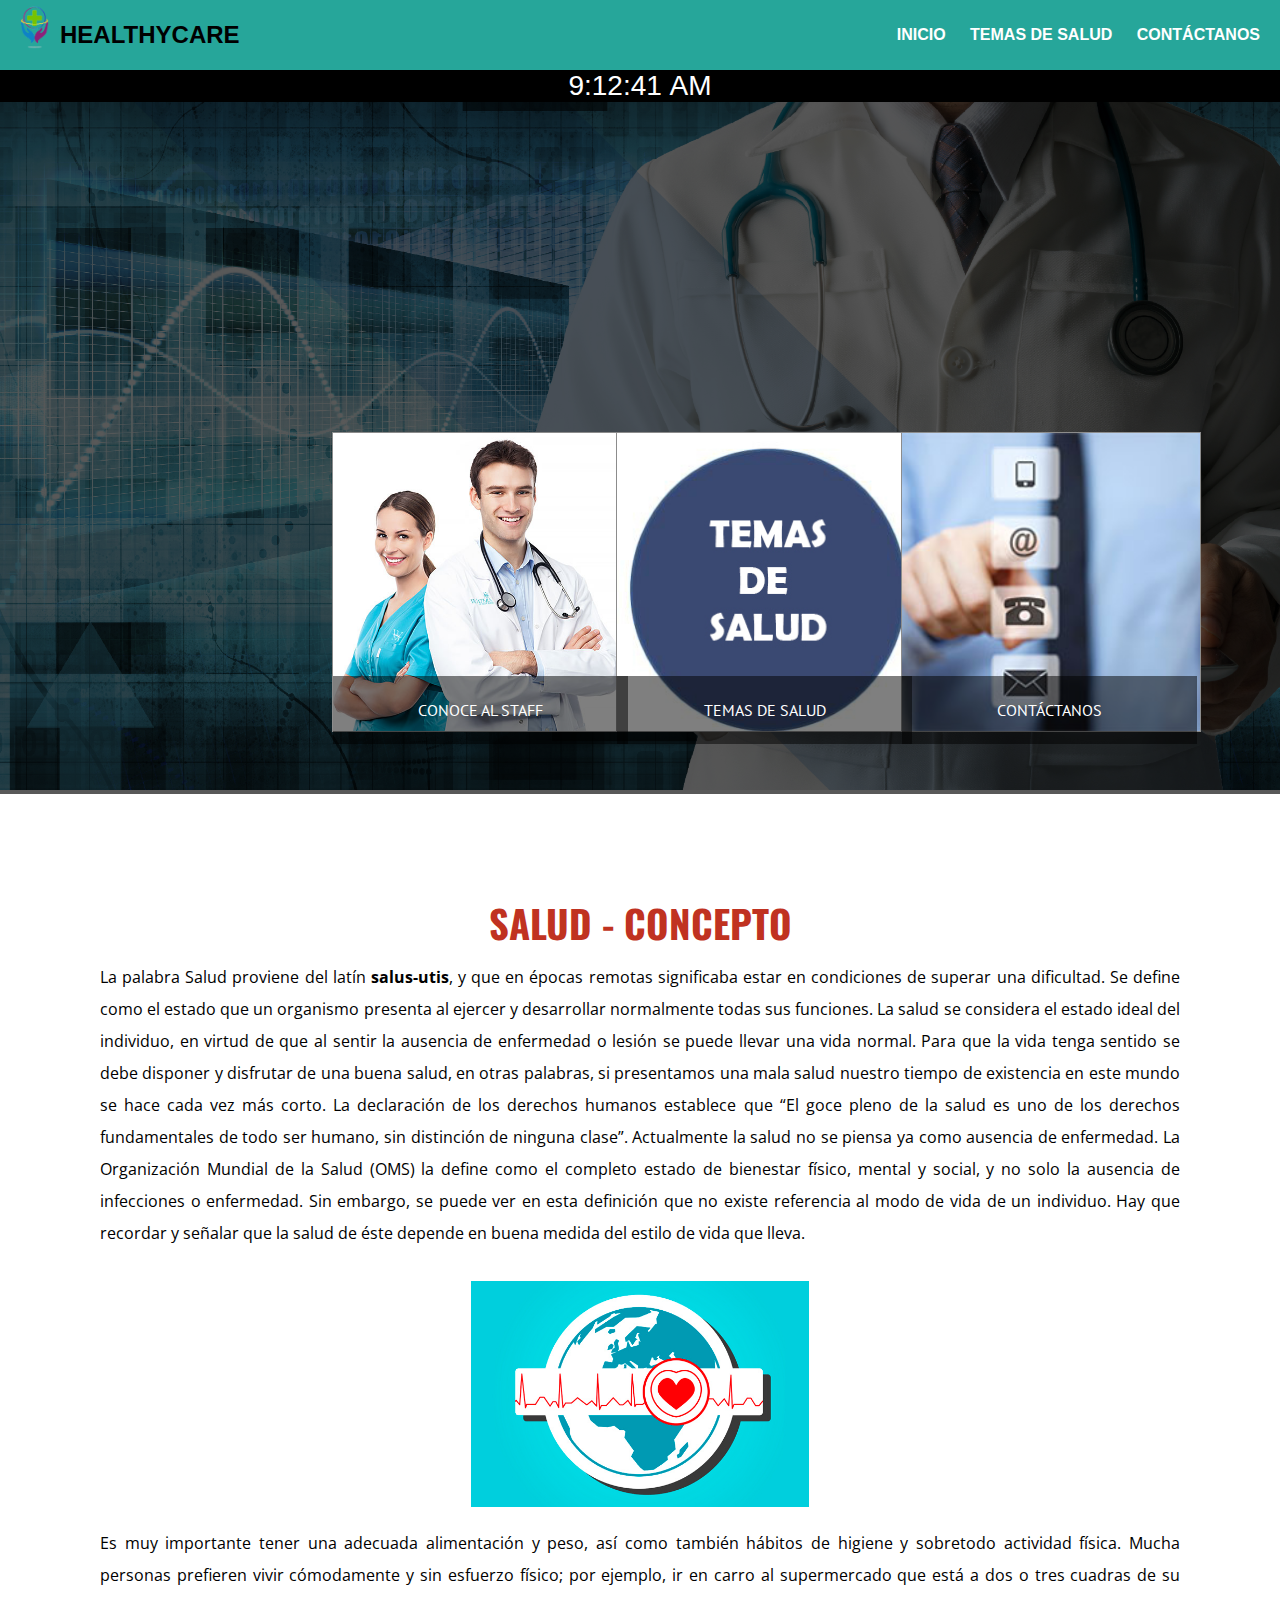
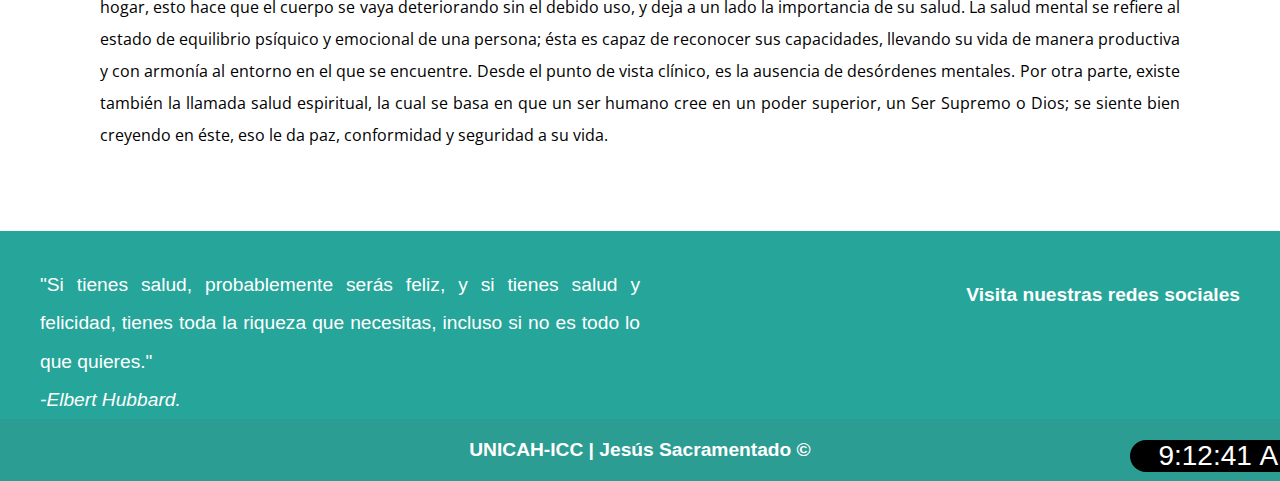
<file: index.html>
<!DOCTYPE html>
<html lang="es">
<head>
    <meta charset="UTF-8">
    <meta name="viewport" content="width=device-width, initial-scale=1.0">
    <meta http-equiv="X-UA-Compatible" content="ie=edge">
    <title>HEALTHYCARE</title>
    
    <script src="js/reloj.js"></script>
    <!-- Hojas de estilo personalizadas -->
    <link rel="stylesheet" href="https://necolas.github.io/normalize.css/8.0.1/normalize.css">
    <link rel="stylesheet" href="css/estilo.css">
    <link rel="stylesheet" href="https://use.fontawesome.com/releases/v5.7.2/css/all.css" integrity="sha384-fnmOCqbTlWIlj8LyTjo7mOUStjsKC4pOpQbqyi7RrhN7udi9RwhKkMHpvLbHG9Sr" crossorigin="anonymous">
    <link href="https://fonts.googleapis.com/css?family=Open+Sans|Oswald|PT+Sans" rel="stylesheet">

</head>
<body onload="Reloj()">
    <header class="header-sitio">
        <img class="logo" src="img/logo.png" alt="logo">
        <h2 class="logo">HealthyCare</h2>
        <input type="checkbox" id="chk">
        <label for="chk" class="show-menu-btn">
            <i class="fas fa-bars"></i>
        </label>

        <ul class="menu">
            <a href="index.html">Inicio</a>
            <a href="page-one.html">Temas de Salud</a>
            <a href="contactanos.html">Contáctanos</a>
            <label for="chk" class="hide-menu-btn">
                <i class="fas fa-times"></i>
            </label>
        </ul>
    </header>
     <!-- Slider -->
    <div id="estilo-inicio">
    </div>
    <div class="slideshow-container">
        <div class="mySlides fade">
          <img src="img/01.jpg" alt="01">
        </div>
      
        <div class="mySlides fade">
          <img src="img/02.jpg" alt="02">
        </div>
      
        <div class="mySlides fade">
          <img src="img/03.jpg" alt="03">
        </div>

        <div class="mySlides fade">
          <img src="img/04.jpg" alt="04">
        </div>
    </div>

    <script src="js/slider.js"></script>

    <section class="contenido-web">
        <div class="contenedor-web">
            <ul class="lista-web clearfix">
                <li>
                    <div class="cuadros">
                        <a href="404.html">
                            <div id="cuadro-uno" class="tabla-web">
                            <p>Conoce al staff</p>
                            </div>
                        </a>
                    </div>
                </li>
                <li>
                        <div class="cuadros">
                    <a href="page-one.html">
                        <div id="cuadro-dos" class="tabla-web">
                            <p>Temas de Salud</p>
                        </div>
                    </a>
                </div>
                </li>
                <li>
                        <div class="cuadros">
                    <a href="contactanos.html">
                        <div id="cuadro-tres" class="tabla-web">
                            <p>Contáctanos</p>    
                        </div>
                    </a>
                </div>
                </li>
            </ul>
        </div>
    </section>
    <div class="contenido-sitio clearfix">
        <h3>Salud - Concepto</h3>
        <p>
            La palabra Salud proviene del latín <b>salus-utis</b>, y que en épocas remotas significaba estar en condiciones de superar una dificultad. Se define como el estado que un organismo presenta al ejercer y desarrollar normalmente todas sus funciones.
            La salud se considera el estado ideal del individuo, en virtud de que al sentir la ausencia de enfermedad o lesión se puede llevar una vida normal. Para que la vida tenga sentido se debe disponer y disfrutar de una buena salud, en otras palabras, si presentamos una mala salud nuestro tiempo de existencia en este mundo se hace cada vez más corto.
            La declaración de los derechos humanos establece que “El goce pleno de la salud es uno de los derechos fundamentales de todo ser humano, sin distinción de ninguna clase”.
            Actualmente la salud no se piensa ya como ausencia de enfermedad. La Organización Mundial de la Salud (OMS) la define como el completo estado de bienestar físico, mental y social, y no solo la ausencia de infecciones o enfermedad. Sin embargo, se puede ver en esta definición que no existe referencia al modo de vida de un individuo. Hay que recordar y señalar que la salud de éste depende en buena medida del estilo de vida que lleva.
        </p>
        <div class="img-contenido">
            <img class="img-content" src="img/salud-1.jpg" alt="salud-1">
        </div>
        <p>
            Es muy importante tener una adecuada alimentación y peso, así como también hábitos de higiene y sobretodo actividad física. Mucha personas prefieren vivir cómodamente y sin esfuerzo físico; por ejemplo, ir en carro al supermercado que está a dos o tres cuadras de su hogar, esto hace que el cuerpo se vaya deteriorando sin el debido uso, y deja a un lado la importancia de su salud.

            La salud mental se refiere al estado de equilibrio psíquico y emocional de una persona; ésta es capaz de reconocer sus capacidades, llevando su vida de manera productiva y con armonía al entorno en el que se encuentre. Desde el punto de vista clínico, es la ausencia de desórdenes mentales.

            Por otra parte, existe también la llamada salud espiritual, la cual se basa en que un ser humano cree en un poder superior, un Ser Supremo o Dios; se siente bien creyendo en éste, eso le da paz, conformidad y seguridad a su vida.
        </p>
    </div>
    <footer class="footer-sitio">
        <div class="contenedor clearfix">
            <section class="nosotros">
                <blockquote>
                    <p>"Si tienes salud, probablemente serás feliz, y si tienes salud y felicidad, tienes toda la riqueza que necesitas, incluso si no es todo lo que quieres."</p>
                </blockquote>
                <p><em>-Elbert Hubbard.</em></p>
            </section>
            <br>
            <section class="social">
                <h3>Visita nuestras redes sociales</h3>
                <nav>
                    <a href="https://www.instagram.com" target="_blank"><i class="fab fa-instagram"></i></a>
                    <a href="https://www.twitter.com" target="_blank"><i class="fab fa-twitter"></i></a>
                    <a href="https://www.facebook.com" target="_blank"><i class="fab fa-facebook-square"></i></a>
                    <a href="https://www.youtube.com" target="_blank"><i class="fab fa-youtube"></i></a>
                </nav>
            </section>
        </div>
        <h3 class="copyright"><a href="http://www.unicah.edu">UNICAH-ICC | Jesús Sacramentado &copy;</a></h3>
        <div id="estilo-footer">
        </div>
    </footer>
</body>
</html>
</file>
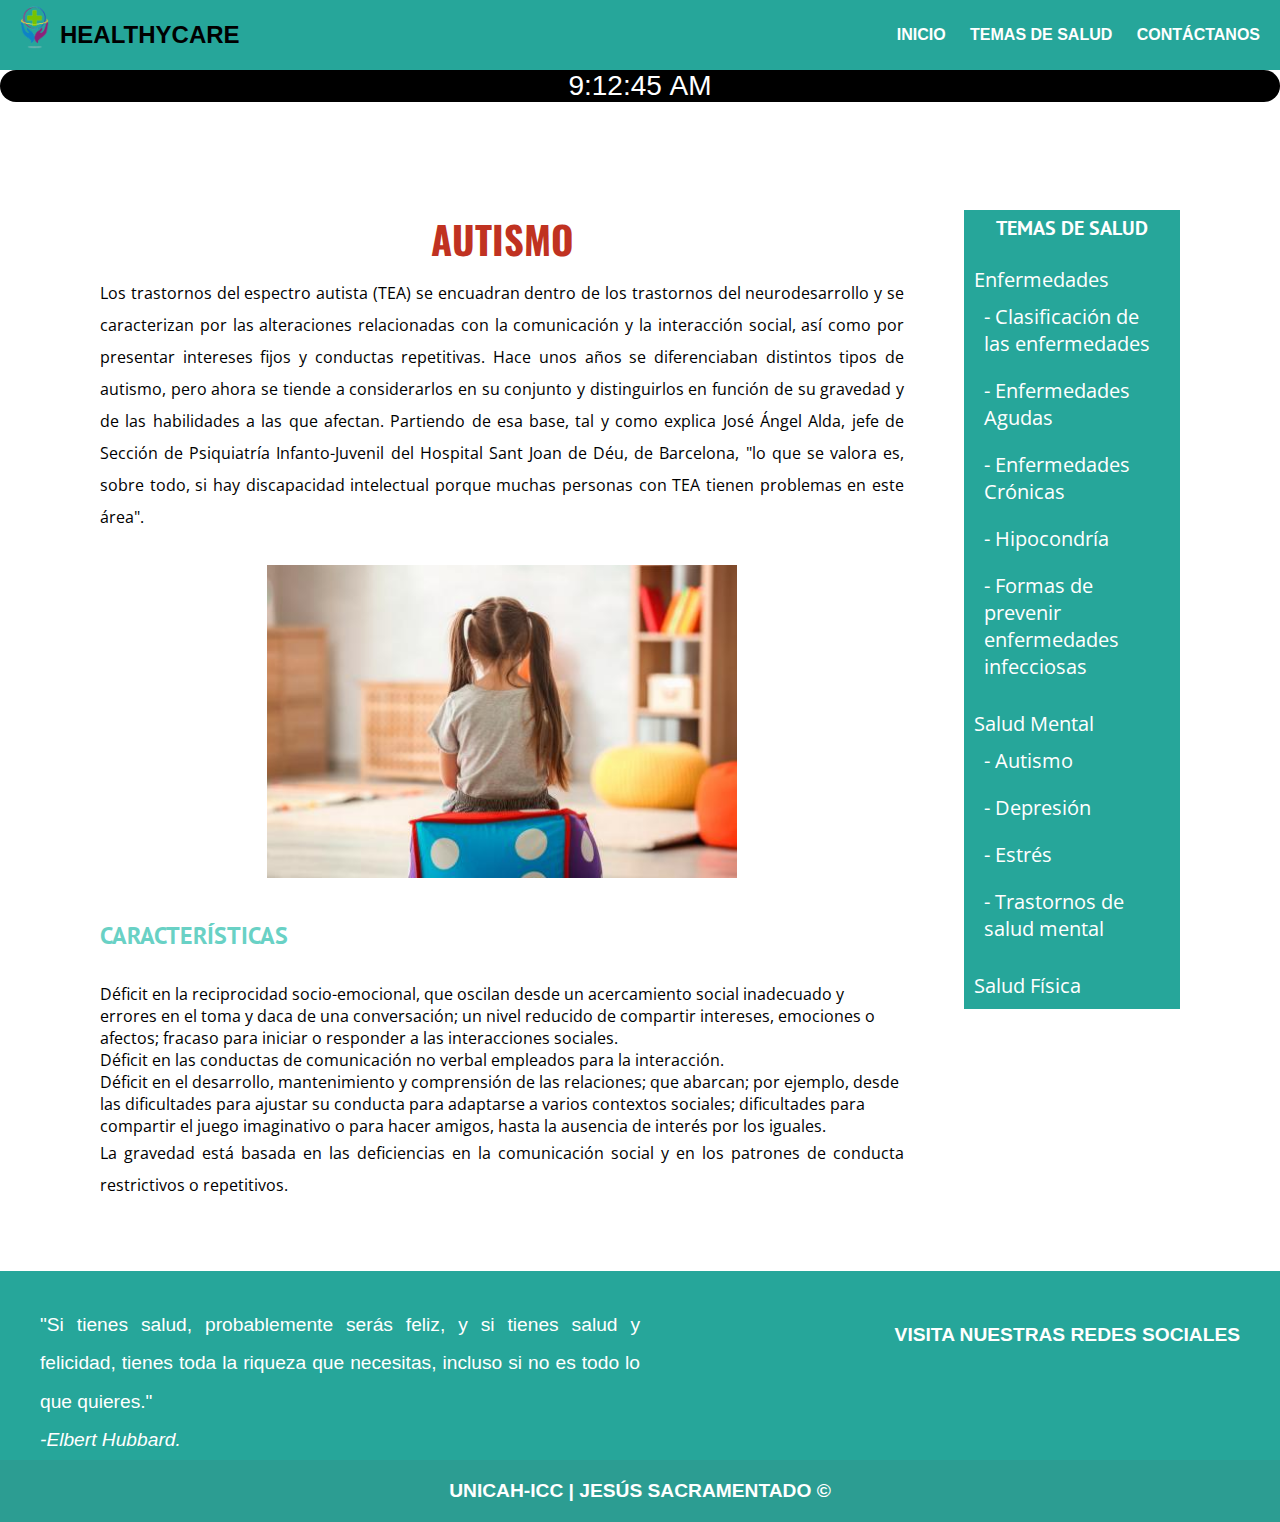
<file: autismo.html>
<!DOCTYPE html>
<html lang="es">
<head>
    <meta charset="UTF-8">
    <meta name="viewport" content="width=device-width, initial-scale=1.0">
    <meta http-equiv="X-UA-Compatible" content="ie=edge">
    <title>HEALTHYCARE</title>
    <script src="js/reloj.js"></script>
    <!-- Hojas de estilo personalizadas -->
    <link rel="stylesheet" href="https://necolas.github.io/normalize.css/8.0.1/normalize.css">
    <link rel="stylesheet" href="css/estilo.css">
    <link rel="stylesheet" href="css/estilo-pages.css">
    <link rel="stylesheet" href="https://use.fontawesome.com/releases/v5.7.2/css/all.css" integrity="sha384-fnmOCqbTlWIlj8LyTjo7mOUStjsKC4pOpQbqyi7RrhN7udi9RwhKkMHpvLbHG9Sr" crossorigin="anonymous">
    <link href="https://fonts.googleapis.com/css?family=Open+Sans|Oswald|PT+Sans" rel="stylesheet">
</head>
<body onload="Reloj()">
    <!-- -------------- Header ----------------- -->
    <header class="header-sitio">
        <img class="logo" src="img/logo.png" alt="logo">
        <h2 class="logo">HealthyCare</h2>
        <input type="checkbox" id="chk">
        <label for="chk" class="show-menu-btn">
            <i class="fas fa-bars"></i>
        </label>

        <ul class="menu">
            <a href="index.html">Inicio</a>
            <a href="page-one.html">Temas de Salud</a>
            <a href="contactanos.html">Contáctanos</a>
            <label for="chk" class="hide-menu-btn">
                <i class="fas fa-times"></i>
            </label>
        </ul>
    </header>
    <div id="estilo-inicio">
    </div>

    <!-- -------------- Contenido ----------------- -->
    <div class="contenido-sitio">
        <!-- Sidebar -->
        <aside class="sidebar">
            <section class="otras-entradas">
                <h5 id="tittle-sidebar">Temas de Salud</h5>
                <ul>
                    <li>
                        <a href="#enfermedades1">Enfermedades</a>
                        <ul class="sub-enfermedades">
                            <li><a href="clasificacion.html">- Clasificación de las enfermedades</a></li>
                            <li><a href="enfermedadesA.html">- Enfermedades Agudas</a></li>
                            <li><a href="enfermedadesC.html">- Enfermedades Crónicas</a></li>
                            <li><a href="hipocondria.html">- Hipocondría</a></li>
                            <li><a href="prevencion.html">- Formas de prevenir enfermedades infecciosas</a></li>
                        </ul>
                    </li>
                    <li>
                        <a href="#saludmental1">Salud Mental</a>
                        <ul class="sub-saludmental">
                            <li><a href="autismo.html">- Autismo</a></li>
                            <li><a href="depresion.html">- Depresión</a></li>
                            <li><a href="404.html">- Estrés</a></li>
                            <li><a href="404.html">- Trastornos de salud mental</a></li>
                        </ul>
                    </li>
                    <li><a href="salud-fisica.html">Salud Física</a></li>
                </ul>
            </section>
        </aside>
        <div class="contenido-salud">
            <h3>Autismo</h3>
            <p>Los trastornos del espectro autista (TEA) se encuadran dentro de los trastornos del neurodesarrollo y se caracterizan por las alteraciones relacionadas con la comunicación y la interacción social, así como por presentar intereses fijos y conductas repetitivas.

            Hace unos años se diferenciaban distintos tipos de autismo, pero ahora se tiende a considerarlos en su conjunto y distinguirlos en función de su gravedad y de las habilidades a las que afectan. Partiendo de esa base, tal y como explica José Ángel Alda, jefe de Sección de Psiquiatría Infanto-Juvenil del Hospital Sant Joan de Déu, de Barcelona, "lo que se valora es, sobre todo, si hay discapacidad intelectual porque muchas personas con TEA tienen problemas en este área".</p>

            <div class="img-contenidoA">
                <img src="img/autismo.jpg" alt="autismo">
            </div>
            <br>
            <h4>Características</h4>
            <br>
            <ul>
                <li><i class="fas fa-check"></i> Déficit en la reciprocidad socio-emocional, que oscilan desde un acercamiento social inadecuado y errores en el toma y daca de una conversación; un nivel reducido de compartir intereses, emociones o afectos; fracaso para iniciar o responder a las interacciones sociales.</li>
                <li><i class="fas fa-check"></i> Déficit en las conductas de comunicación no verbal empleados para la interacción.</li>
                <li><i class="fas fa-check"></i> Déficit en el desarrollo, mantenimiento y comprensión de las relaciones; que abarcan; por ejemplo, desde las dificultades para ajustar su conducta para adaptarse a varios contextos sociales; dificultades para compartir el juego imaginativo o para hacer amigos, hasta la ausencia de interés por los iguales.</li>
            </ul>
            <p>La gravedad está basada en las deficiencias en la comunicación social y en los patrones de conducta restrictivos o repetitivos.</p>
        </div>
    </div>

    <!-- ---------------- Footer ------------------ -->
    <footer class="footer-sitio clearfix">
        <div class="contenedor clearfix">
            <section class="nosotros">
                <blockquote>
                    <p>"Si tienes salud, probablemente serás feliz, y si tienes salud y felicidad, tienes toda la riqueza que necesitas, incluso si no es todo lo que quieres."</p>
                </blockquote>
                <p><em>-Elbert Hubbard.</em></p>
            </section>
            <br>
            <section class="social">
                <h3>Visita nuestras redes sociales</h3>
                <nav>
                    <a href="https://www.instagram.com" target="_blank"><i class="fab fa-instagram"></i></a>
                    <a href="https://www.twitter.com" target="_blank"><i class="fab fa-twitter"></i></a>
                    <a href="https://www.facebook.com" target="_blank"><i class="fab fa-facebook-square"></i></a>
                    <a href="https://www.youtube.com" target="_blank"><i class="fab fa-youtube"></i></a>
                </nav>
            </section>
        </div>
        <h3 class="copyright"><a href="http://www.unicah.edu">UNICAH-ICC | Jesús Sacramentado &copy;</a></h3>
    </footer>
</body>
</html>
</file>
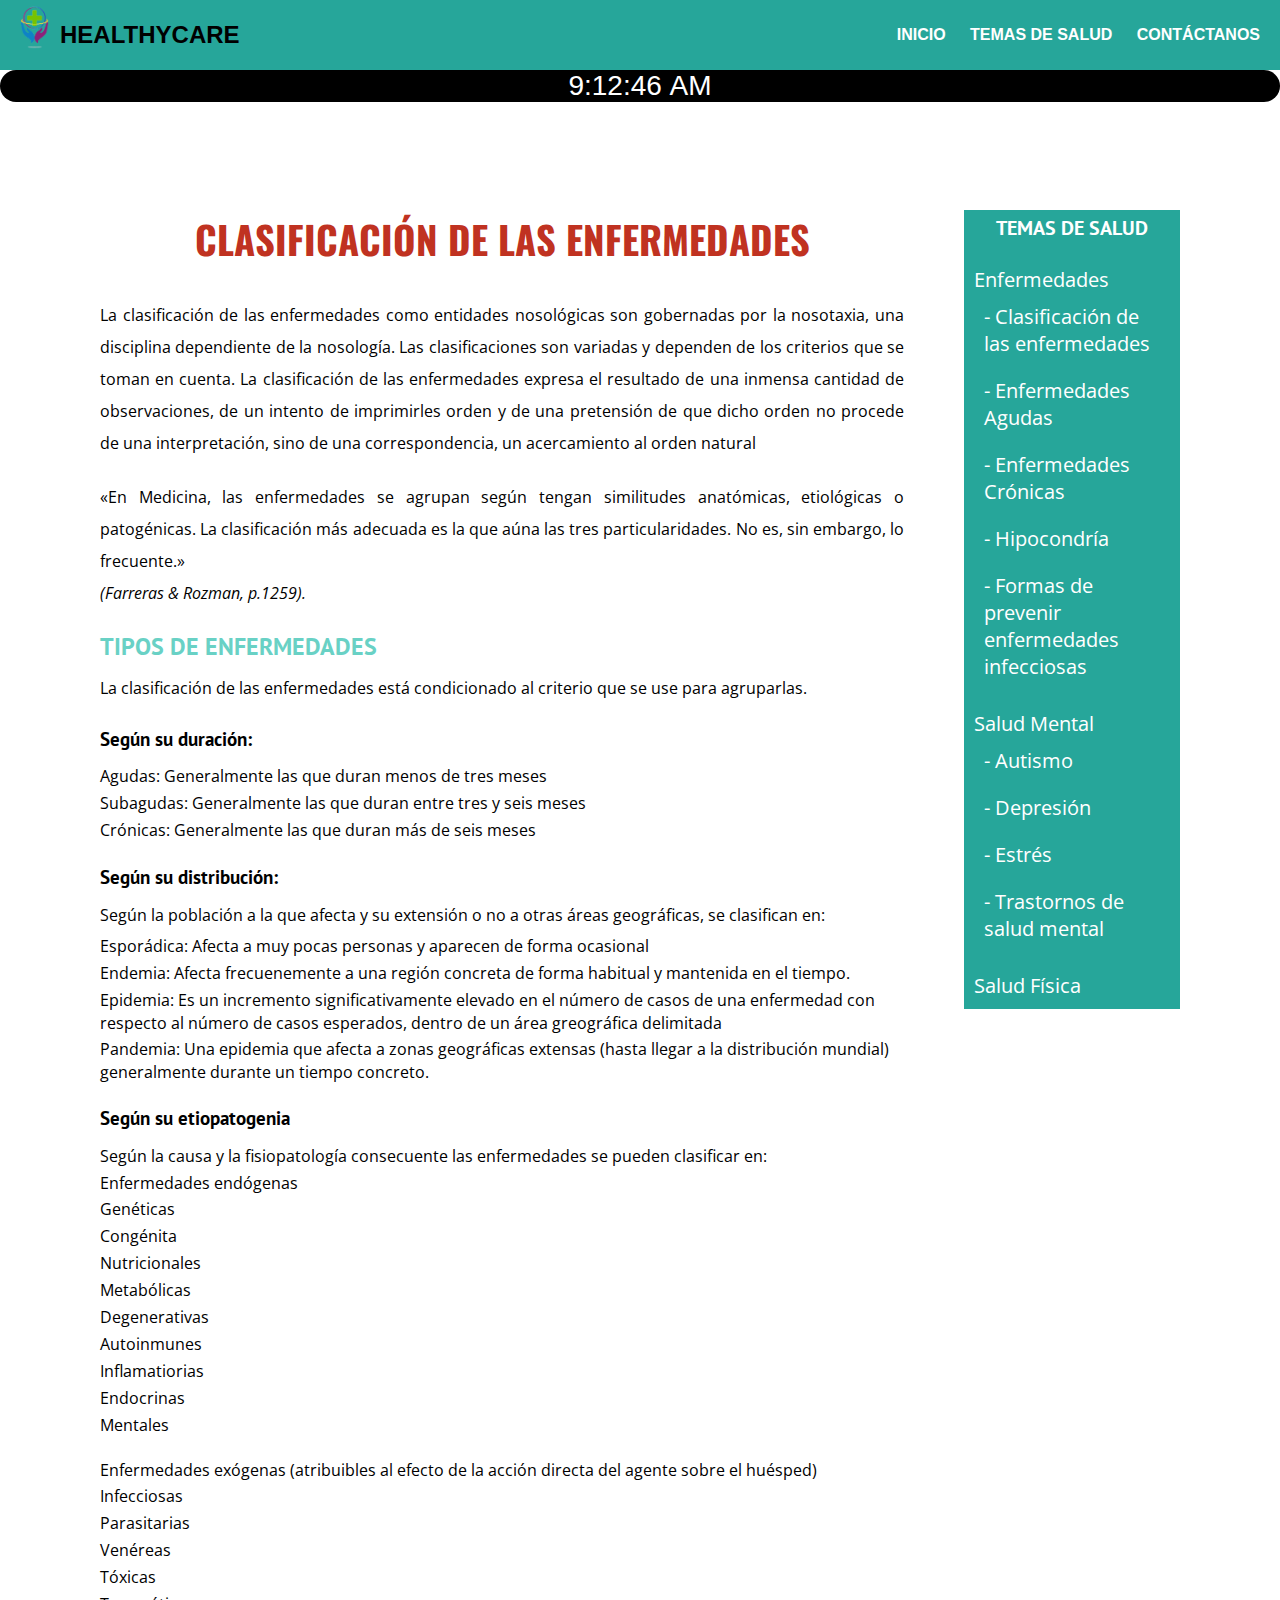
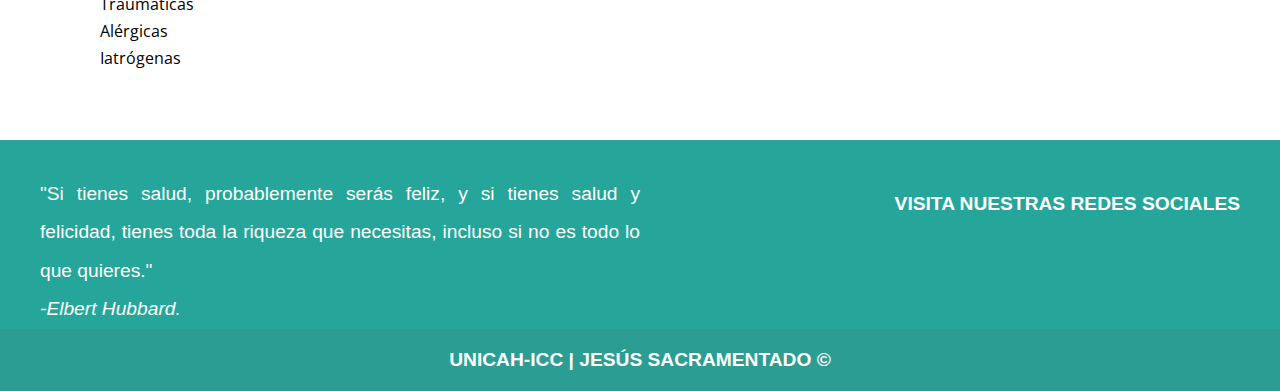
<file: clasificacion.html>
<!DOCTYPE html>
<html lang="es">
<head>
    <meta charset="UTF-8">
    <meta name="viewport" content="width=device-width, initial-scale=1.0">
    <meta http-equiv="X-UA-Compatible" content="ie=edge">
    <title>HEALTHYCARE</title>
    <script src="js/reloj.js"></script>
    <!-- Hojas de estilo personalizadas -->
    <link rel="stylesheet" href="https://necolas.github.io/normalize.css/8.0.1/normalize.css">
    <link rel="stylesheet" href="css/estilo.css">
    <link rel="stylesheet" href="css/estilo-pages.css">
    <link rel="stylesheet" href="https://use.fontawesome.com/releases/v5.7.2/css/all.css" integrity="sha384-fnmOCqbTlWIlj8LyTjo7mOUStjsKC4pOpQbqyi7RrhN7udi9RwhKkMHpvLbHG9Sr" crossorigin="anonymous">
    <link href="https://fonts.googleapis.com/css?family=Open+Sans|Oswald|PT+Sans" rel="stylesheet">
</head>
<body onload="Reloj()">
    <!-- -------------- Header ----------------- -->
    <header class="header-sitio">
        <img class="logo" src="img/logo.png" alt="logo">
        <h2 class="logo">HealthyCare</h2>
        <input type="checkbox" id="chk">
        <label for="chk" class="show-menu-btn">
            <i class="fas fa-bars"></i>
        </label>

        <ul class="menu">
            <a href="index.html">Inicio</a>
            <a href="page-one.html">Temas de Salud</a>
            <a href="contactanos.html">Contáctanos</a>
            <label for="chk" class="hide-menu-btn">
                <i class="fas fa-times"></i>
            </label>
        </ul>
    </header>
    <div id="estilo-inicio">
    </div>

    <!-- -------------- Contenido ----------------- -->
    <div class="contenido-sitio">
        <!-- Sidebar -->
        <aside class="sidebar">
                <section class="otras-entradas">
                    <h5 id="tittle-sidebar">Temas de Salud</h5>
                    <ul>
                        <li>
                            <a href="#enfermedades1">Enfermedades</a>
                            <ul class="sub-enfermedades">
                                <li><a href="clasificacion.html">- Clasificación de las enfermedades</a></li>
                                <li><a href="enfermedadesA.html">- Enfermedades Agudas</a></li>
                                <li><a href="enfermedadesC.html">- Enfermedades Crónicas</a></li>
                                <li><a href="hipocondria.html">- Hipocondría</a></li>
                                <li><a href="prevencion.html">- Formas de prevenir enfermedades infecciosas</a></li>
                            </ul>
                        </li>
                        <li>
                            <a href="#saludmental1">Salud Mental</a>
                            <ul class="sub-saludmental">
                                <li><a href="autismo.html">- Autismo</a></li>
                                <li><a href="depresion.html">- Depresión</a></li>
                                <li><a href="404.html">- Estrés</a></li>
                                <li><a href="404.html">- Trastornos de salud mental</a></li>
                            </ul>
                        </li>
                        <li><a href="salud-fisica.html">Salud Física</a></li>
                    </ul>
                </section>
            </aside>
        <div class="contenido-salud">
            <h3>Clasificación de las enfermedades</h3>
            <br>
            <p>La clasificación de las enfermedades como entidades nosológicas son gobernadas por la nosotaxia, una disciplina dependiente de la nosología. Las clasificaciones son variadas y dependen de los criterios que se toman en cuenta.
    
            La clasificación de las enfermedades expresa el resultado de una inmensa cantidad de observaciones, de un intento de imprimirles orden y de una pretensión de que dicho orden no procede de una interpretación, sino de una correspondencia, un acercamiento al orden natural</p>
            <br>
            <blockquote>
                <p>«En Medicina, las enfermedades se agrupan según tengan similitudes anatómicas, etiológicas o patogénicas. La clasificación más adecuada es la que aúna las tres particularidades. No es, sin embargo, lo frecuente.»</p>
            </blockquote>
            <p><em> (Farreras & Rozman, p.1259).</em></p>
            <br>
            <h4>Tipos de enfermedades</h4>
            <p>La clasificación de las enfermedades está condicionado al criterio que se use para agruparlas. </p>
            <br>
            <h5>Según su duración: </h5>
            <ul class="listas">
                <li><i class="fas fa-check"></i> Agudas: Generalmente las que duran menos de tres meses</li>
                <li><i class="fas fa-check"></i> Subagudas: Generalmente las que duran entre tres y seis meses</li>
                <li><i class="fas fa-check"></i> Crónicas: Generalmente las que duran más de seis meses</li>
            </ul>
            <br>
            <h5>Según su distribución: </h5>
            <p>Según la población a la que afecta y su extensión o no a otras áreas geográficas, se clasifican en: </p>
            <ul class="listas">
                <li><i class="fas fa-check"></i> Esporádica: Afecta a muy pocas personas y aparecen de forma ocasional</li>
                <li><i class="fas fa-check"></i> Endemia: Afecta frecuenemente a una región concreta de forma habitual y mantenida en el tiempo.</li>
                <li><i class="fas fa-check"></i> Epidemia: Es un incremento significativamente elevado en el número de casos de una enfermedad con respecto al número de casos esperados, dentro de un área greográfica delimitada</li>
                <li><i class="fas fa-check"></i> Pandemia: Una epidemia que afecta a zonas geográficas extensas (hasta llegar a la distribución mundial) generalmente durante un tiempo concreto.</li>
            </ul>
            <br>
            <h5>Según su etiopatogenia</h5>
            <p>Según la causa y la fisiopatología consecuente las enfermedades se pueden clasificar en: </p>
            <ul class="listas">
                    <li>Enfermedades endógenas</li>
                    <li><i class="fas fa-check"></i> Genéticas</li>
                    <li><i class="fas fa-check"></i> Congénita</li>
                    <li><i class="fas fa-check"></i> Nutricionales</li>
                    <li><i class="fas fa-check"></i> Metabólicas</li>
                    <li><i class="fas fa-check"></i> Degenerativas</li>
                    <li><i class="fas fa-check"></i> Autoinmunes</li>
                    <li><i class="fas fa-check"></i> Inflamatiorias</li>
                    <li><i class="fas fa-check"></i> Endocrinas</li>
                    <li><i class="fas fa-check"></i> Mentales</li>
            </ul>
            <br>
            <ul class="listas">
                <li>Enfermedades exógenas (atribuibles al efecto de la acción directa del agente sobre el huésped)</li>

                <li><i class="fas fa-check"></i> Infecciosas</li>
                <li><i class="fas fa-check"></i> Parasitarias</li>
                <li><i class="fas fa-check"></i> Venéreas</li>
                <li><i class="fas fa-check"></i> Tóxicas</li>
                <li><i class="fas fa-check"></i> Traumáticas</li>
                <li><i class="fas fa-check"></i> Alérgicas</li>
                <li><i class="fas fa-check"></i> Iatrógenas</li>
        </div>
    </div>

    <!-- ---------------- Footer ------------------ -->
    <footer class="footer-sitio clearfix">
        <div class="contenedor clearfix">
            <section class="nosotros">
                <blockquote>
                    <p>"Si tienes salud, probablemente serás feliz, y si tienes salud y felicidad, tienes toda la riqueza que necesitas, incluso si no es todo lo que quieres."</p>
                </blockquote>
                <p><em>-Elbert Hubbard.</em></p>
            </section>
            <br>
            <section class="social">
                <h3>Visita nuestras redes sociales</h3>
                <nav>
                    <a href="https://www.instagram.com" target="_blank"><i class="fab fa-instagram"></i></a>
                    <a href="https://www.twitter.com" target="_blank"><i class="fab fa-twitter"></i></a>
                    <a href="https://www.facebook.com" target="_blank"><i class="fab fa-facebook-square"></i></a>
                    <a href="https://www.youtube.com" target="_blank"><i class="fab fa-youtube"></i></a>
                </nav>
            </section>
        </div>
        <h3 class="copyright"><a href="http://www.unicah.edu">UNICAH-ICC | Jesús Sacramentado &copy;</a></h3>
    </footer>
</body>
</html>
</file>
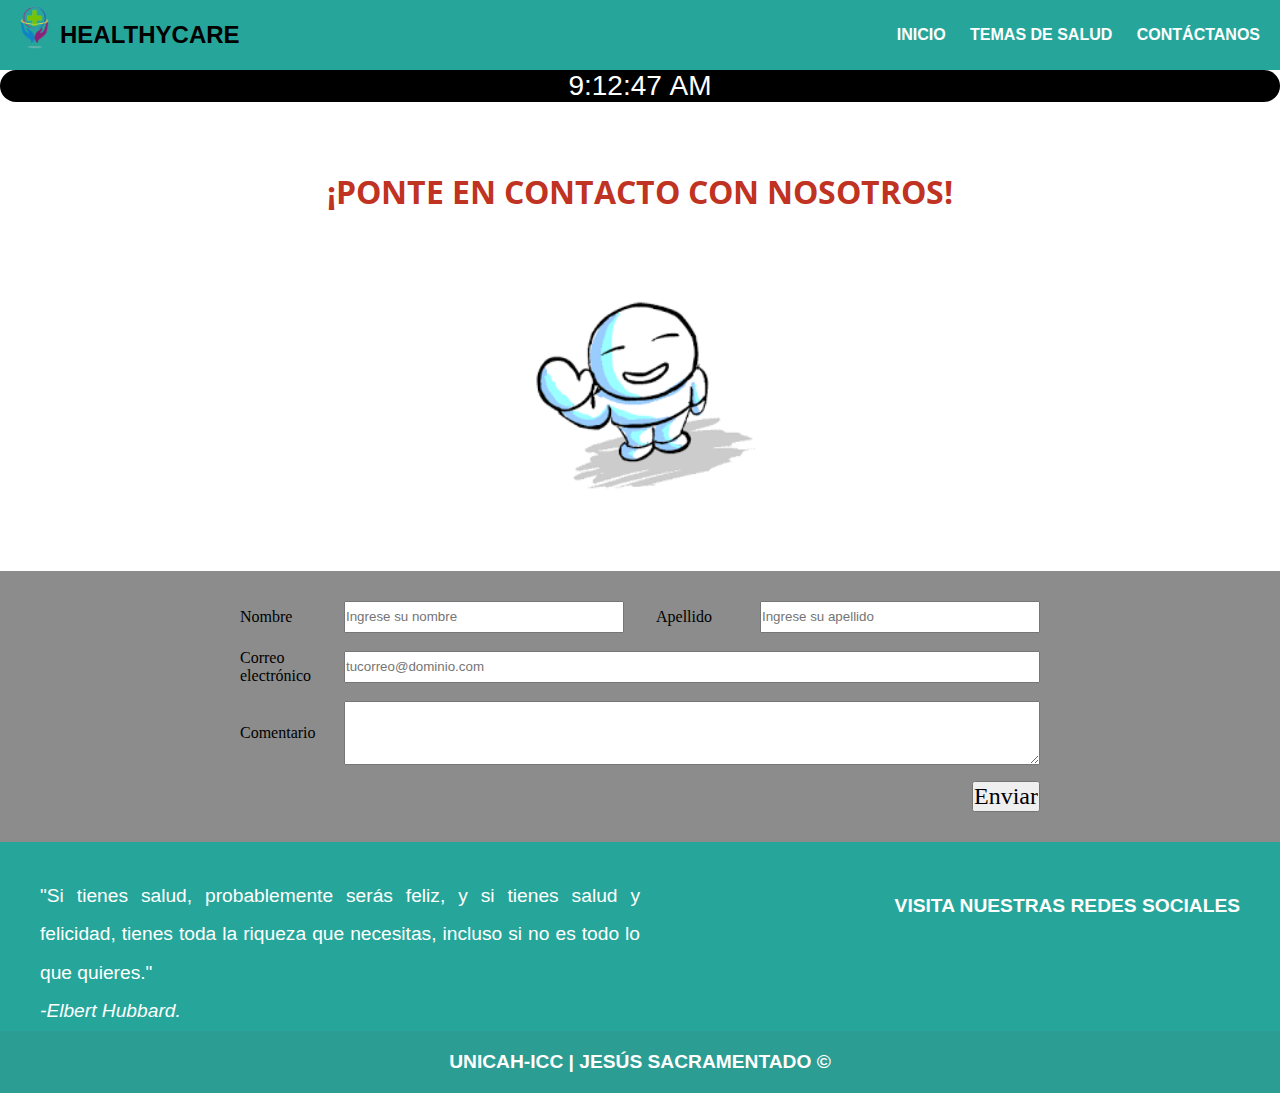
<file: contactanos.html>
<!DOCTYPE html>
<html lang="es">
<head>
    <meta charset="UTF-8">
    <meta name="viewport" content="width=device-width, initial-scale=1.0">
    <meta http-equiv="X-UA-Compatible" content="ie=edge">
    <title>HEALTHYCARE</title>
    <script src="js/reloj.js"></script>
    <!-- Hojas de estilo personalizadas -->
    <link rel="stylesheet" href="https://necolas.github.io/normalize.css/8.0.1/normalize.css">
    <link rel="stylesheet" href="css/estilo.css">
    <link rel="stylesheet" href="css/estilo-pages.css">
    <link rel="stylesheet" href="https://use.fontawesome.com/releases/v5.7.2/css/all.css" integrity="sha384-fnmOCqbTlWIlj8LyTjo7mOUStjsKC4pOpQbqyi7RrhN7udi9RwhKkMHpvLbHG9Sr" crossorigin="anonymous">
    <link href="https://fonts.googleapis.com/css?family=Open+Sans|Oswald|PT+Sans" rel="stylesheet">
</head>
<body onload="Reloj()">
    <!-- -------------- Header ----------------- -->
    <header class="header-sitio">
        <img class="logo" src="img/logo.png" alt="logo">
        <h2 class="logo">HealthyCare</h2>
        <input type="checkbox" id="chk">
        <label for="chk" class="show-menu-btn">
            <i class="fas fa-bars"></i>
        </label>

        <ul class="menu">
            <a href="index.html">Inicio</a>
            <a href="page-one.html">Temas de Salud</a>
            <a href="contactanos.html">Contáctanos</a>
            <label for="chk" class="hide-menu-btn">
                <i class="fas fa-times"></i>
            </label>
        </ul>
    </header>
    <div id="estilo-inicio">
    </div>

    <!-- -------------- Contenido ----------------- -->
    <div class="contenido-sitio">
        <h1>¡Ponte en contacto con nosotros!</h1>
        <div class="despedida-cont">
            <img src="img/despedida.png" alt="despedida" class="despedida">
        </div>
    </div>

    <div id="contacto" class="contacto">
            <form action="#">
                <div class="contenedor-campos">
                    <div class="campo">
                        <label for="nombre">Nombre</label>
                        <input type="text" name="nombre" placeholder="Ingrese su nombre">
                    </div>
                    <div class="campo">
                        <label for="apellido">Apellido</label>
                        <input type="text" name="apellido" placeholder="Ingrese su apellido">
                    </div>
                    <div class="campo width100">
                        <label for="correo">Correo electrónico</label>
                        <input type="mail" name="correo" placeholder="tucorreo@dominio.com">
                    </div>
                    <div class="campo width100">
                        <label for="comentario">Comentario</label>
                        <textarea name="comentario"></textarea>
                    </div>
                </div>
                <div class="enviar">
                    <input class="boton-form" type="submit" value="Enviar">
                </div>
            </form>
        </div>

    <!-- ---------------- Footer ------------------ -->
    <footer class="footer-sitio clearfix">
        <div class="contenedor clearfix">
            <section class="nosotros">
                <blockquote>
                    <p>"Si tienes salud, probablemente serás feliz, y si tienes salud y felicidad, tienes toda la riqueza que necesitas, incluso si no es todo lo que quieres."</p>
                </blockquote>
                <p><em>-Elbert Hubbard.</em></p>
            </section>
            <br>
            <section class="social">
                <h3>Visita nuestras redes sociales</h3>
                <nav>
                    <a href="https://www.instagram.com" target="_blank"><i class="fab fa-instagram"></i></a>
                    <a href="https://www.twitter.com" target="_blank"><i class="fab fa-twitter"></i></a>
                    <a href="https://www.facebook.com" target="_blank"><i class="fab fa-facebook-square"></i></a>
                    <a href="https://www.youtube.com" target="_blank"><i class="fab fa-youtube"></i></a>
                </nav>
            </section>
        </div>
        <h3 class="copyright"><a href="http://www.unicah.edu">UNICAH-ICC | Jesús Sacramentado &copy;</a></h3>
        <!-- <div id="estilo-footer">
        </div> -->
    </footer>
</body>
</html>
</file>
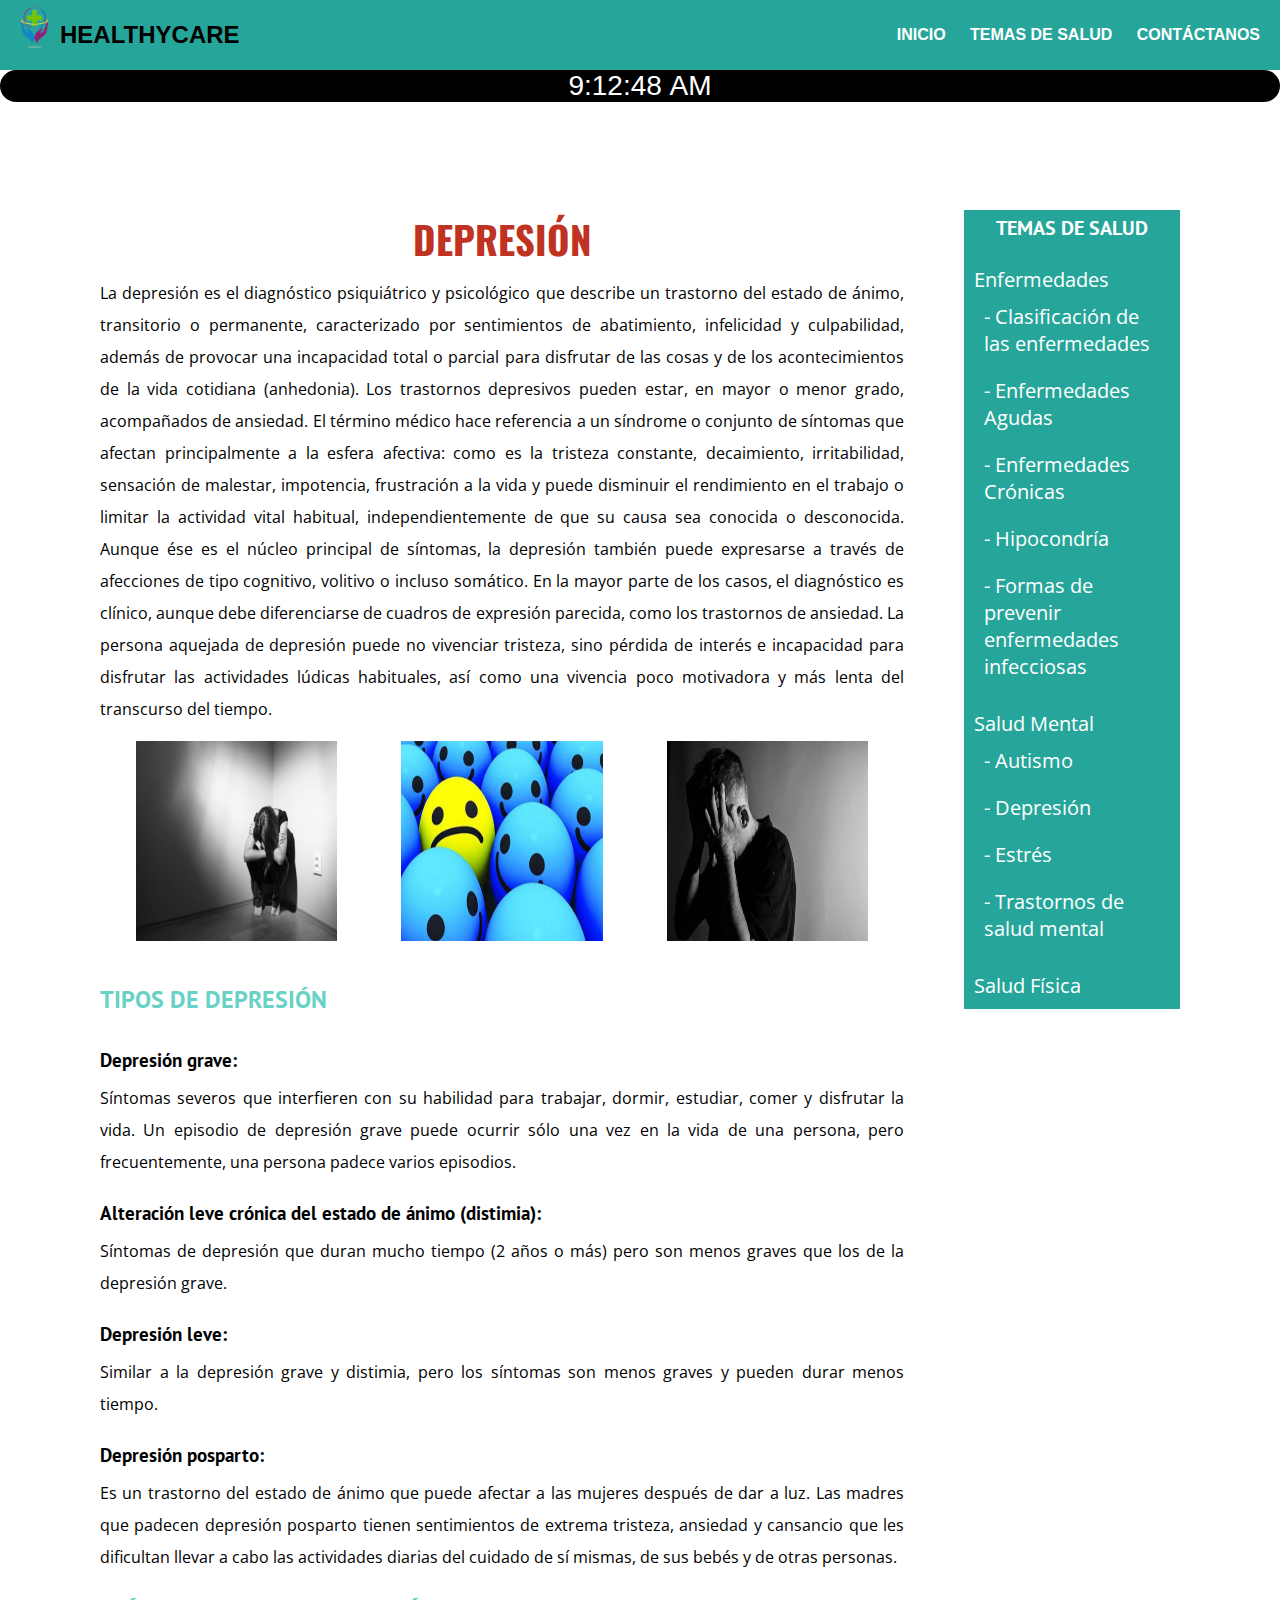
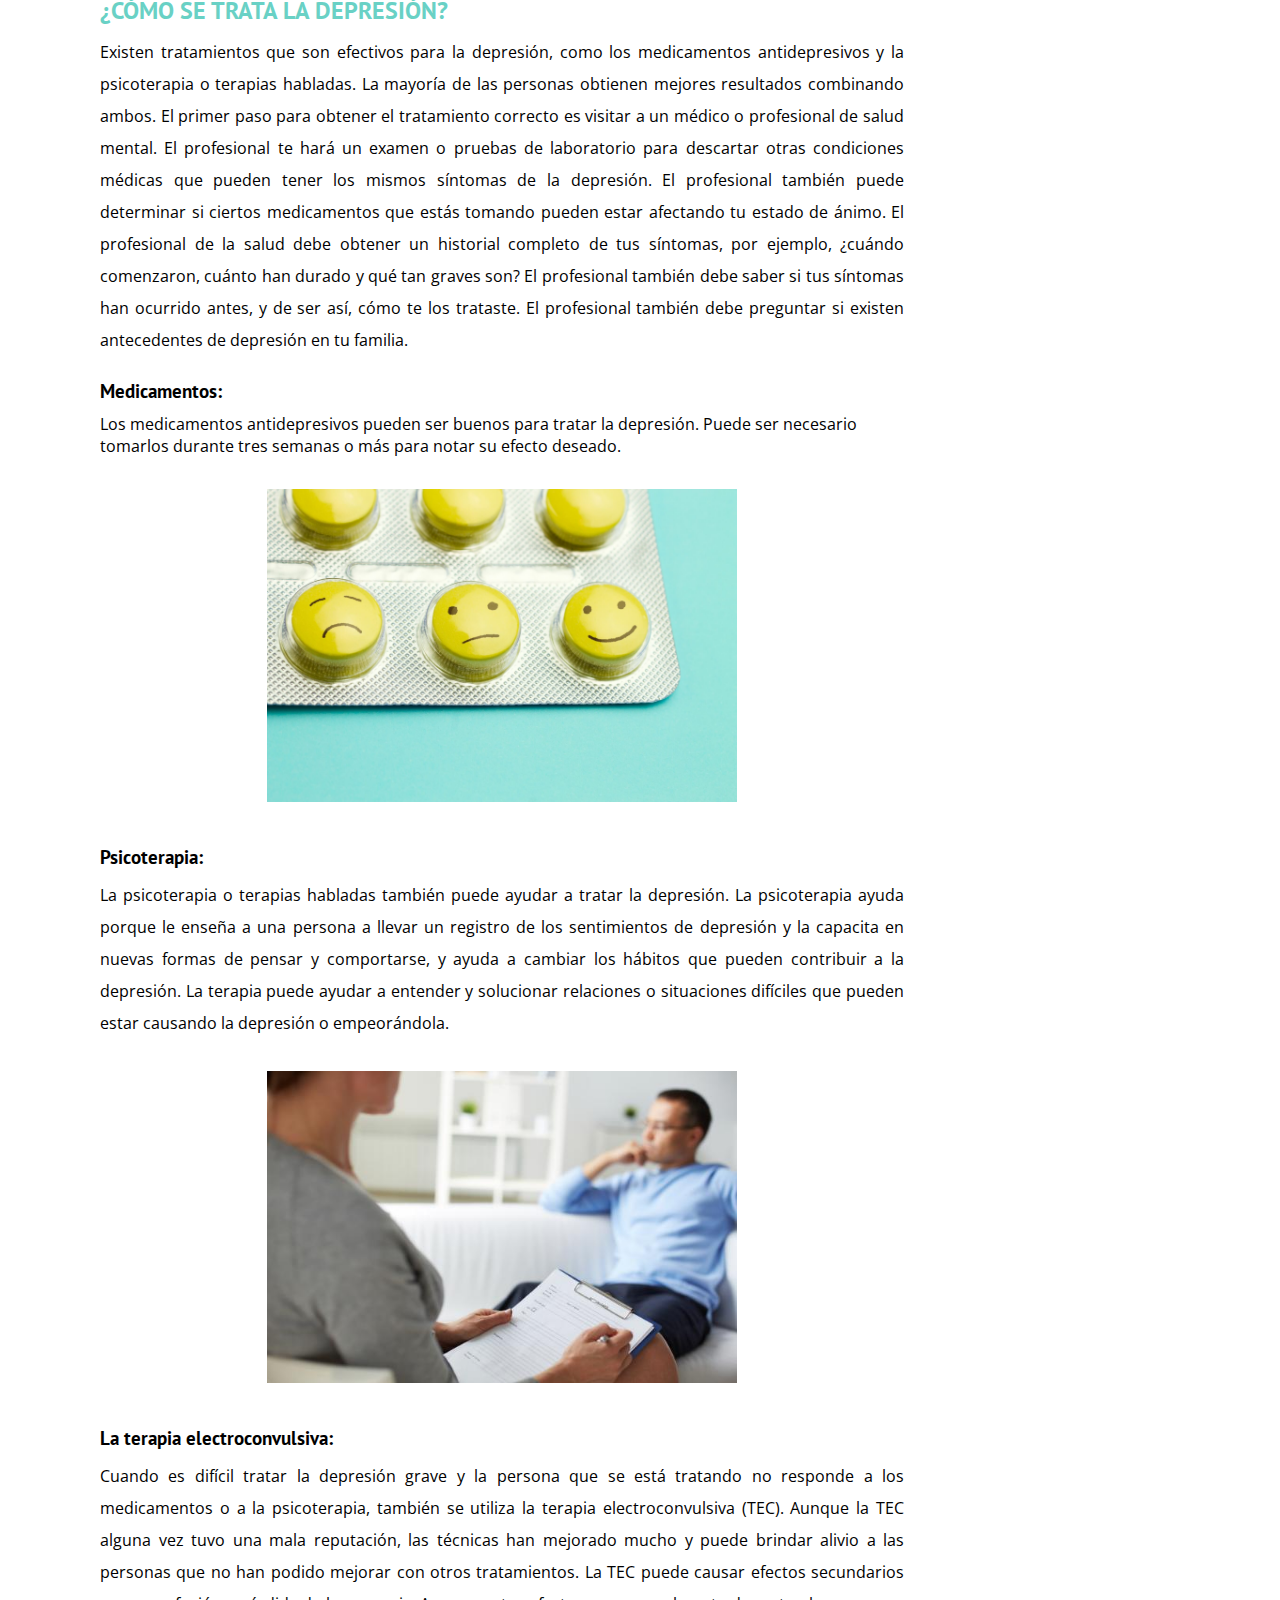
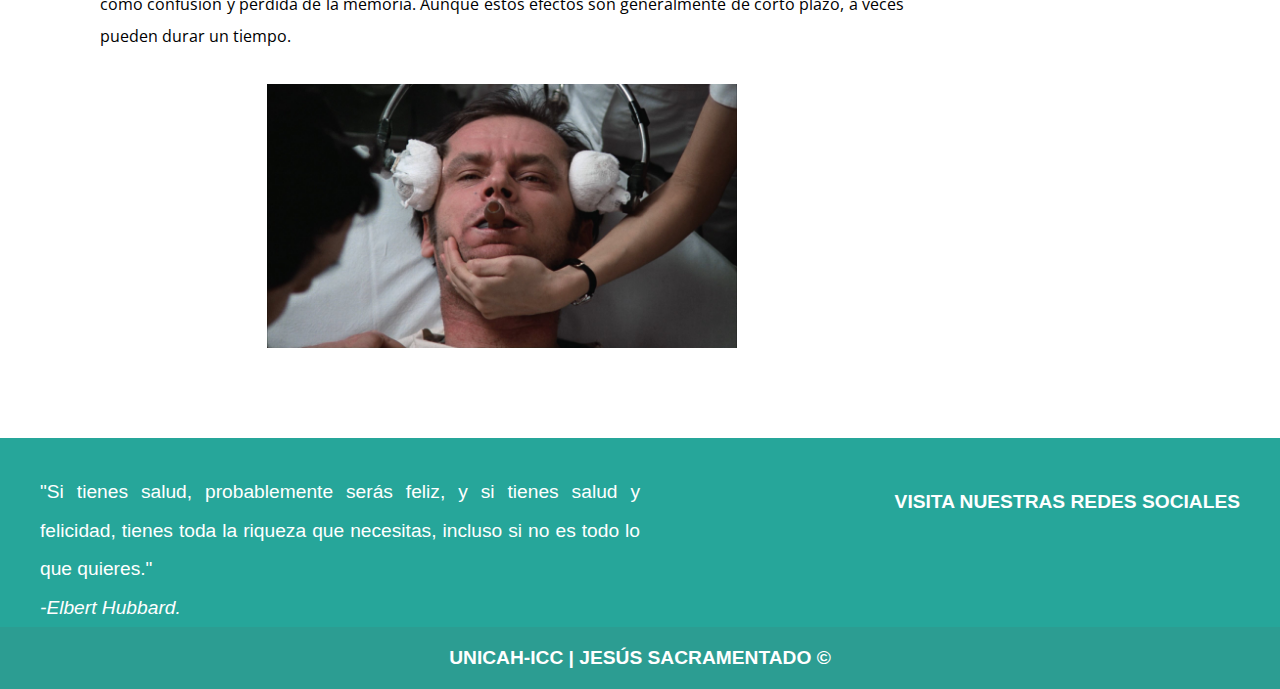
<file: depresion.html>
<!DOCTYPE html>
<html lang="es">
<head>
    <meta charset="UTF-8">
    <meta name="viewport" content="width=device-width, initial-scale=1.0">
    <meta http-equiv="X-UA-Compatible" content="ie=edge">
    <title>HEALTHYCARE</title>
    <script src="js/reloj.js"></script>
    <!-- Hojas de estilo personalizadas -->
    <link rel="stylesheet" href="https://necolas.github.io/normalize.css/8.0.1/normalize.css">
    <link rel="stylesheet" href="css/estilo.css">
    <link rel="stylesheet" href="css/estilo-pages.css">
    <link rel="stylesheet" href="https://use.fontawesome.com/releases/v5.7.2/css/all.css" integrity="sha384-fnmOCqbTlWIlj8LyTjo7mOUStjsKC4pOpQbqyi7RrhN7udi9RwhKkMHpvLbHG9Sr" crossorigin="anonymous">
    <link href="https://fonts.googleapis.com/css?family=Open+Sans|Oswald|PT+Sans" rel="stylesheet">
</head>
<body onload="Reloj()">
    <!-- -------------- Header ----------------- -->
    <header class="header-sitio">
        <img class="logo" src="img/logo.png" alt="logo">
        <h2 class="logo">HealthyCare</h2>
        <input type="checkbox" id="chk">
        <label for="chk" class="show-menu-btn">
            <i class="fas fa-bars"></i>
        </label>

        <ul class="menu">
            <a href="index.html">Inicio</a>
            <a href="page-one.html">Temas de Salud</a>
            <a href="contactanos.html">Contáctanos</a>
            <label for="chk" class="hide-menu-btn">
                <i class="fas fa-times"></i>
            </label>
        </ul>
    </header>
    <div id="estilo-inicio">
    </div>

    <!-- -------------- Contenido ----------------- -->
    <div class="contenido-sitio">
        <!-- Sidebar -->
        <aside class="sidebar">
            <section class="otras-entradas">
                <h5 id="tittle-sidebar">Temas de Salud</h5>
                <ul>
                    <li>
                        <a href="#enfermedades1">Enfermedades</a>
                        <ul class="sub-enfermedades">
                            <li><a href="clasificacion.html">- Clasificación de las enfermedades</a></li>
                            <li><a href="enfermedadesA.html">- Enfermedades Agudas</a></li>
                            <li><a href="enfermedadesC.html">- Enfermedades Crónicas</a></li>
                            <li><a href="hipocondria.html">- Hipocondría</a></li>
                            <li><a href="prevencion.html">- Formas de prevenir enfermedades infecciosas</a></li>
                        </ul>
                    </li>
                    <li>
                        <a href="#saludmental1">Salud Mental</a>
                        <ul class="sub-saludmental">
                            <li><a href="autismo.html">- Autismo</a></li>
                            <li><a href="depresion.html">- Depresión</a></li>
                            <li><a href="404.html">- Estrés</a></li>
                            <li><a href="404.html">- Trastornos de salud mental</a></li>
                        </ul>
                    </li>
                    <li><a href="salud-fisica.html">Salud Física</a></li>
                </ul>
            </section>
        </aside>
        <div class="contenido-salud">
            <h3>Depresión</h3>
            <p>
                La depresión es el diagnóstico psiquiátrico y psicológico que describe un trastorno del estado de ánimo, transitorio o permanente, caracterizado por sentimientos de abatimiento, infelicidad y culpabilidad, además de provocar una incapacidad total o parcial para disfrutar de las cosas y de los acontecimientos de la vida cotidiana (anhedonia). Los trastornos depresivos pueden estar, en mayor o menor grado, acompañados de ansiedad.

                El término médico hace referencia a un síndrome o conjunto de síntomas que afectan principalmente a la esfera afectiva: como es la tristeza constante, decaimiento, irritabilidad, sensación de malestar, impotencia, frustración a la vida y puede disminuir el rendimiento en el trabajo o limitar la actividad vital habitual, independientemente de que su causa sea conocida o desconocida. Aunque ése es el núcleo principal de síntomas, la depresión también puede expresarse a través de afecciones de tipo cognitivo, volitivo o incluso somático. En la mayor parte de los casos, el diagnóstico es clínico, aunque debe diferenciarse de cuadros de expresión parecida, como los trastornos de ansiedad. La persona aquejada de depresión puede no vivenciar tristeza, sino pérdida de interés e incapacidad para disfrutar las actividades lúdicas habituales, así como una vivencia poco motivadora y más lenta del transcurso del tiempo. 
            </p>
            <div class="lista-depresion contenedor-page">
                    <div class="depresion">
                        <div class="contenido-depresion">
                            <img src="img/depresion2.jpg" alt="depresion" height="200" width="872">
                        </div>
                    </div>
                    <div class="depresion">
                        <div class="contenido-depresion">
                            <img src="img/depresion1.jpg" alt="depresion" height="200" width="872">
                        </div>
                    </div>
                    <div class="depresion">
                        <div class="contenido-depresion">
                            <img src="img/depresion3.jpg" alt="depresion" height="200" width="872">
                        </div>
                    </div>
                </div>
                <br>
                <h4>tipos de depresión</h4>
                <br>
                <h5>Depresión grave: </h5>
                <p> Síntomas severos que interfieren con su habilidad para trabajar, dormir, estudiar, comer y disfrutar la vida. Un episodio de depresión grave puede ocurrir sólo una vez en la vida de una persona, pero frecuentemente, una persona padece varios episodios. </p>
                <br>
                <h5>Alteración leve crónica del estado de ánimo (distimia): </h5>

                <p> Síntomas de depresión que duran mucho tiempo (2 años o más) pero son menos graves que los de la depresión grave. </p>
                <br>
                <h5>Depresión leve: </h5>

                <p> Similar a la depresión grave y distimia, pero los síntomas son menos graves y pueden durar menos tiempo. </p>
                <br>
                <h5>Depresión posparto: </h5>

                <p> Es un trastorno del estado de ánimo que puede afectar a las mujeres después de dar a luz. Las madres que padecen depresión posparto tienen sentimientos de extrema tristeza, ansiedad y cansancio que les dificultan llevar a cabo las actividades diarias del cuidado de sí mismas, de sus bebés y de otras personas. </p>
                <br>
                <h4>¿Cómo se trata la depresión?</h4>
                <p>
                    Existen tratamientos que son efectivos para la depresión, como los medicamentos antidepresivos y la psicoterapia o terapias habladas. La mayoría de las personas obtienen mejores resultados combinando ambos. El primer paso para obtener el tratamiento correcto es visitar a un médico o profesional de salud mental. El profesional te hará un examen o pruebas de laboratorio para descartar otras condiciones médicas que pueden tener los mismos síntomas de la depresión. El profesional también puede determinar si ciertos medicamentos que estás tomando pueden estar afectando tu estado de ánimo.

                    El profesional de la salud debe obtener un historial completo de tus síntomas, por ejemplo, ¿cuándo comenzaron, cuánto han durado y qué tan graves son? El profesional también debe saber si tus síntomas han ocurrido antes, y de ser así, cómo te los trataste. El profesional también debe preguntar si existen antecedentes de depresión en tu familia.
                </p>
                <br>
                <h5>Medicamentos: </h5>
                </p>Los medicamentos antidepresivos pueden ser buenos para tratar la depresión. Puede ser necesario tomarlos durante tres semanas o más para notar su efecto deseado.</p>
                <div class="img-contenidoD1">
                    <img src="img/antidepresivos.jpeg" alt="depresion-tratamiento">
                </div>
                <br>
                <h5>Psicoterapia: </h5>

                <p>La psicoterapia o terapias habladas también puede ayudar a tratar la depresión. La psicoterapia ayuda porque le enseña a una persona a llevar un registro de los sentimientos de depresión y la capacita en nuevas formas de pensar y comportarse, y ayuda a cambiar los hábitos que pueden contribuir a la depresión. La terapia puede ayudar a entender y solucionar relaciones o situaciones difíciles que pueden estar causando la depresión o empeorándola.</p>
                <div class="img-contenidoD2">
                    <img src="img/psicoterapia.jpg" alt="depresion-tratamiento">
                </div>
                <br>
                <h5>La terapia electroconvulsiva: </h5>

                <p>Cuando es difícil tratar la depresión grave y la persona que se está tratando no responde a los medicamentos o a la psicoterapia, también se utiliza la terapia electroconvulsiva (TEC). Aunque la TEC alguna vez tuvo una mala reputación, las técnicas han mejorado mucho y puede brindar alivio a las personas que no han podido mejorar con otros tratamientos. La TEC puede causar efectos secundarios como confusión y pérdida de la memoria. Aunque estos efectos son generalmente de corto plazo, a veces pueden durar un tiempo.</p>
                <div class="img-contenidoD3">
                    <img src="img/electroshock.jpg" alt="depresion-tratamiento">
                </div>
        </div>
    </div>

    <!-- ---------------- Footer ------------------ -->
    <footer class="footer-sitio clearfix">
        <div class="contenedor clearfix">
            <section class="nosotros">
                <blockquote>
                    <p>"Si tienes salud, probablemente serás feliz, y si tienes salud y felicidad, tienes toda la riqueza que necesitas, incluso si no es todo lo que quieres."</p>
                </blockquote>
                <p><em>-Elbert Hubbard.</em></p>
            </section>
            <br>
            <section class="social">
                <h3>Visita nuestras redes sociales</h3>
                <nav>
                    <a href="https://www.instagram.com" target="_blank"><i class="fab fa-instagram"></i></a>
                    <a href="https://www.twitter.com" target="_blank"><i class="fab fa-twitter"></i></a>
                    <a href="https://www.facebook.com" target="_blank"><i class="fab fa-facebook-square"></i></a>
                    <a href="https://www.youtube.com" target="_blank"><i class="fab fa-youtube"></i></a>
                </nav>
            </section>
        </div>
        <h3 class="copyright"><a href="http://www.unicah.edu">UNICAH-ICC | Jesús Sacramentado &copy;</a></h3>
    </footer>
</body>
</html>
</file>
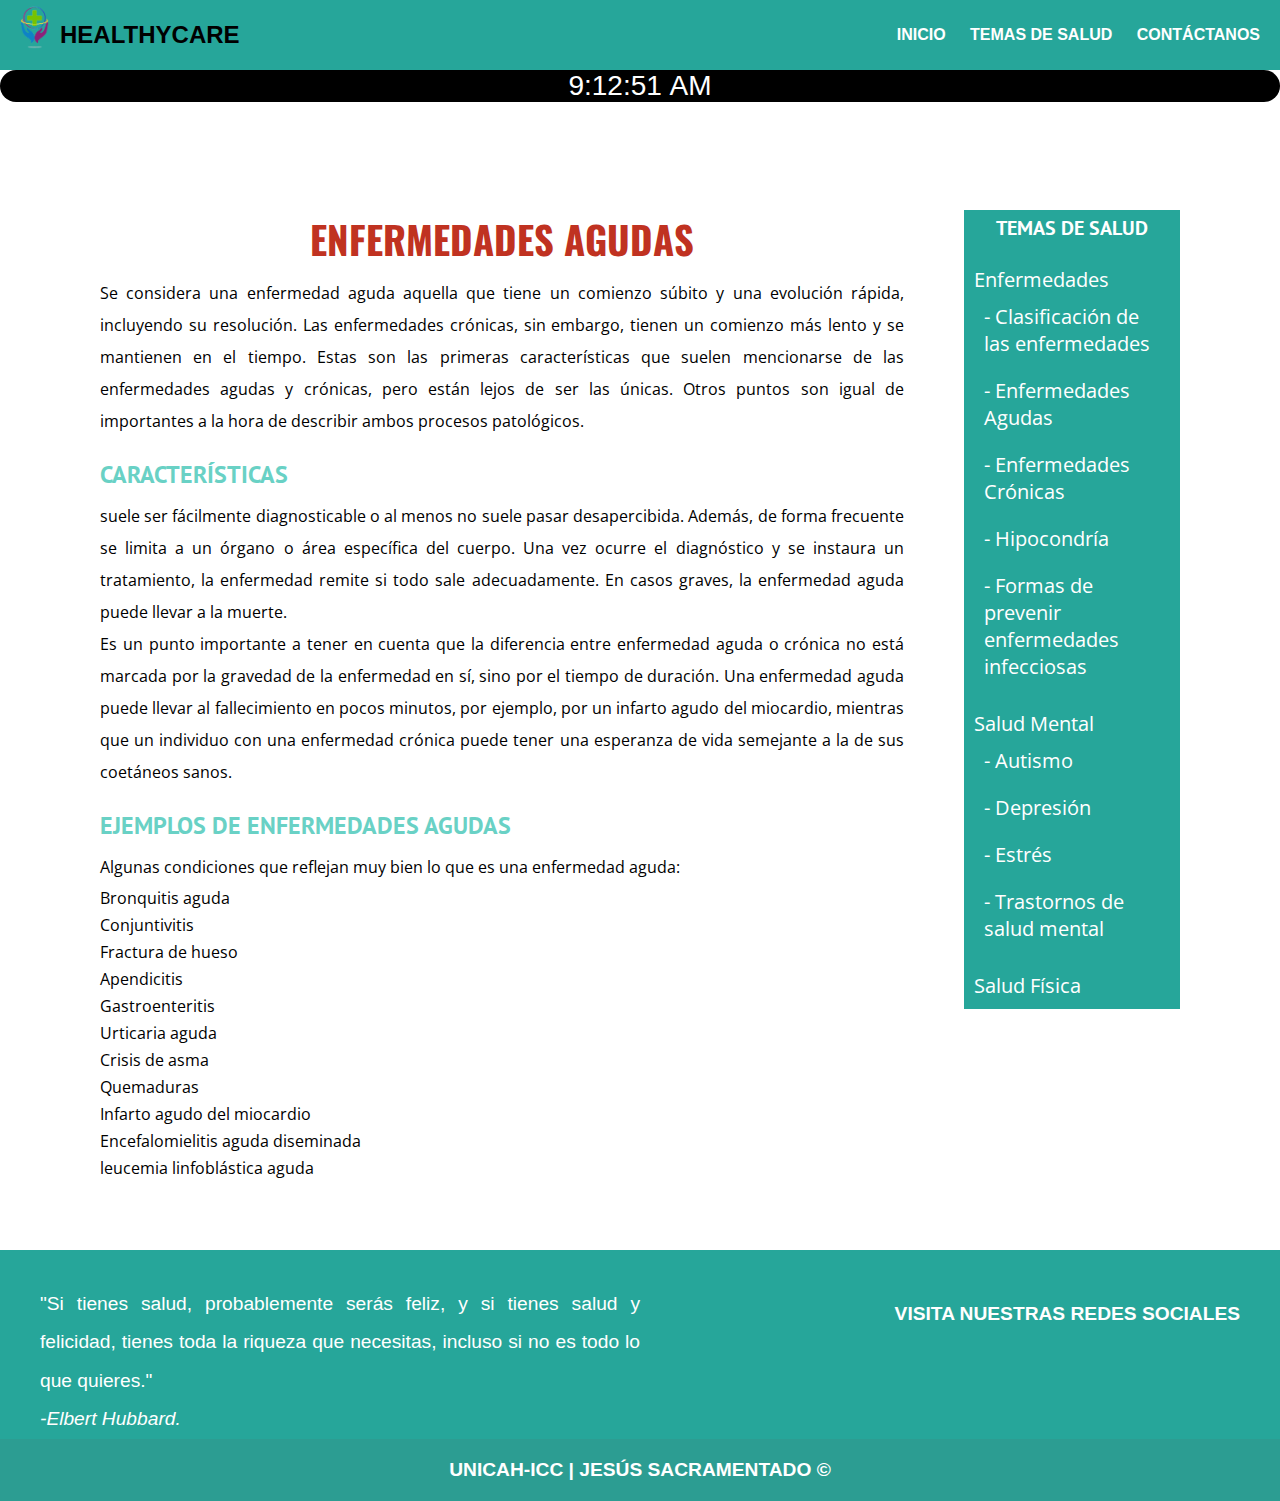
<file: enfermedadesA.html>
<!DOCTYPE html>
<html lang="es">
<head>
    <meta charset="UTF-8">
    <meta name="viewport" content="width=device-width, initial-scale=1.0">
    <meta http-equiv="X-UA-Compatible" content="ie=edge">
    <title>HEALTHYCARE</title>
    <script src="js/reloj.js"></script>
    <!-- Hojas de estilo personalizadas -->
    <link rel="stylesheet" href="https://necolas.github.io/normalize.css/8.0.1/normalize.css">
    <link rel="stylesheet" href="css/estilo.css">
    <link rel="stylesheet" href="css/estilo-pages.css">
    <link rel="stylesheet" href="https://use.fontawesome.com/releases/v5.7.2/css/all.css" integrity="sha384-fnmOCqbTlWIlj8LyTjo7mOUStjsKC4pOpQbqyi7RrhN7udi9RwhKkMHpvLbHG9Sr" crossorigin="anonymous">
    <link href="https://fonts.googleapis.com/css?family=Open+Sans|Oswald|PT+Sans" rel="stylesheet">
</head>
<body onload="Reloj()">
    <!-- -------------- Header ----------------- -->
    <header class="header-sitio">
        <img class="logo" src="img/logo.png" alt="logo">
        <h2 class="logo">HealthyCare</h2>
        <input type="checkbox" id="chk">
        <label for="chk" class="show-menu-btn">
            <i class="fas fa-bars"></i>
        </label>

        <ul class="menu">
            <a href="index.html">Inicio</a>
            <a href="page-one.html">Temas de Salud</a>
            <a href="contactanos.html">Contáctanos</a>
            <label for="chk" class="hide-menu-btn">
                <i class="fas fa-times"></i>
            </label>
        </ul>
    </header>
    <div id="estilo-inicio">
    </div>

    <!-- -------------- Contenido ----------------- -->
    <div class="contenido-sitio">
        <!-- Sidebar -->
        <aside class="sidebar">
                <section class="otras-entradas">
                    <h5 id="tittle-sidebar">Temas de Salud</h5>
                    <ul>
                        <li>
                            <a href="#enfermedades1">Enfermedades</a>
                            <ul class="sub-enfermedades">
                                <li><a href="clasificacion.html">- Clasificación de las enfermedades</a></li>
                                <li><a href="enfermedadesA.html">- Enfermedades Agudas</a></li>
                                <li><a href="enfermedadesC.html">- Enfermedades Crónicas</a></li>
                                <li><a href="hipocondria.html">- Hipocondría</a></li>
                                <li><a href="prevencion.html">- Formas de prevenir enfermedades infecciosas</a></li>
                            </ul>
                        </li>
                        <li>
                            <a href="#saludmental1">Salud Mental</a>
                            <ul class="sub-saludmental">
                                <li><a href="autismo.html">- Autismo</a></li>
                                <li><a href="depresion.html">- Depresión</a></li>
                                <li><a href="404.html">- Estrés</a></li>
                                <li><a href="404.html">- Trastornos de salud mental</a></li>
                            </ul>
                        </li>
                        <li><a href="salud-fisica.html">Salud Física</a></li>
                    </ul>
                </section>
            </aside>
        <div class="contenido-salud">
            <h3>Enfermedades Agudas</h3>
            <p>Se considera una enfermedad aguda aquella que tiene un comienzo súbito y una evolución rápida, incluyendo su resolución. Las enfermedades crónicas, sin embargo, tienen un comienzo más lento y se mantienen en el tiempo. Estas son las primeras características que suelen mencionarse de las enfermedades agudas y crónicas, pero están lejos de ser las únicas. Otros puntos son igual de importantes a la hora de describir ambos procesos patológicos.  
            </p>
            <br>
            <h4>Características</h4>
            <p>
                suele ser fácilmente diagnosticable o al menos no suele pasar desapercibida. Además, de forma frecuente se limita a un órgano o área específica del cuerpo. Una vez ocurre el diagnóstico y se instaura un tratamiento, la enfermedad remite si todo sale adecuadamente. En casos graves, la enfermedad aguda puede llevar a la muerte.
                <br>
                Es un punto importante a tener en cuenta que la diferencia entre enfermedad aguda o crónica no está marcada por la gravedad de la enfermedad en sí, sino por el tiempo de duración. Una enfermedad aguda puede llevar al fallecimiento en pocos minutos, por ejemplo, por un infarto agudo del miocardio, mientras que un individuo con una enfermedad crónica puede tener una esperanza de vida semejante a la de sus coetáneos sanos.
            </p>
            <br>
            <h4>Ejemplos de enfermedades agudas</h4>
            <p>Algunas condiciones que reflejan muy bien lo que es una enfermedad aguda: </p>
            <ul class="listas">
                <li><i class="fas fa-check"></i> Bronquitis aguda</li>
                <li><i class="fas fa-check"></i> Conjuntivitis</li>
                <li><i class="fas fa-check"></i> Fractura de hueso</li>
                <li><i class="fas fa-check"></i> Apendicitis</li>
                <li><i class="fas fa-check"></i> Gastroenteritis</li>
                <li><i class="fas fa-check"></i> Urticaria aguda</li>
                <li><i class="fas fa-check"></i> Crisis de asma</li>
                <li><i class="fas fa-check"></i> Quemaduras</li>
                <li><i class="fas fa-check"></i> Infarto agudo del miocardio</li>
                <li><i class="fas fa-check"></i> Encefalomielitis aguda diseminada</li>
                <li><i class="fas fa-check"></i> leucemia linfoblástica aguda</li>
            </ul>

        </div>
    </div>

    <!-- ---------------- Footer ------------------ -->
    <footer class="footer-sitio clearfix">
        <div class="contenedor clearfix">
            <section class="nosotros">
                <blockquote>
                    <p>"Si tienes salud, probablemente serás feliz, y si tienes salud y felicidad, tienes toda la riqueza que necesitas, incluso si no es todo lo que quieres."</p>
                </blockquote>
                <p><em>-Elbert Hubbard.</em></p>
            </section>
            <br>
            <section class="social">
                <h3>Visita nuestras redes sociales</h3>
                <nav>
                    <a href="https://www.instagram.com" target="_blank"><i class="fab fa-instagram"></i></a>
                    <a href="https://www.twitter.com" target="_blank"><i class="fab fa-twitter"></i></a>
                    <a href="https://www.facebook.com" target="_blank"><i class="fab fa-facebook-square"></i></a>
                    <a href="https://www.youtube.com" target="_blank"><i class="fab fa-youtube"></i></a>
                </nav>
            </section>
        </div>
        <h3 class="copyright"><a href="http://www.unicah.edu">UNICAH-ICC | Jesús Sacramentado &copy;</a></h3>
    </footer>
</body>
</html>
</file>
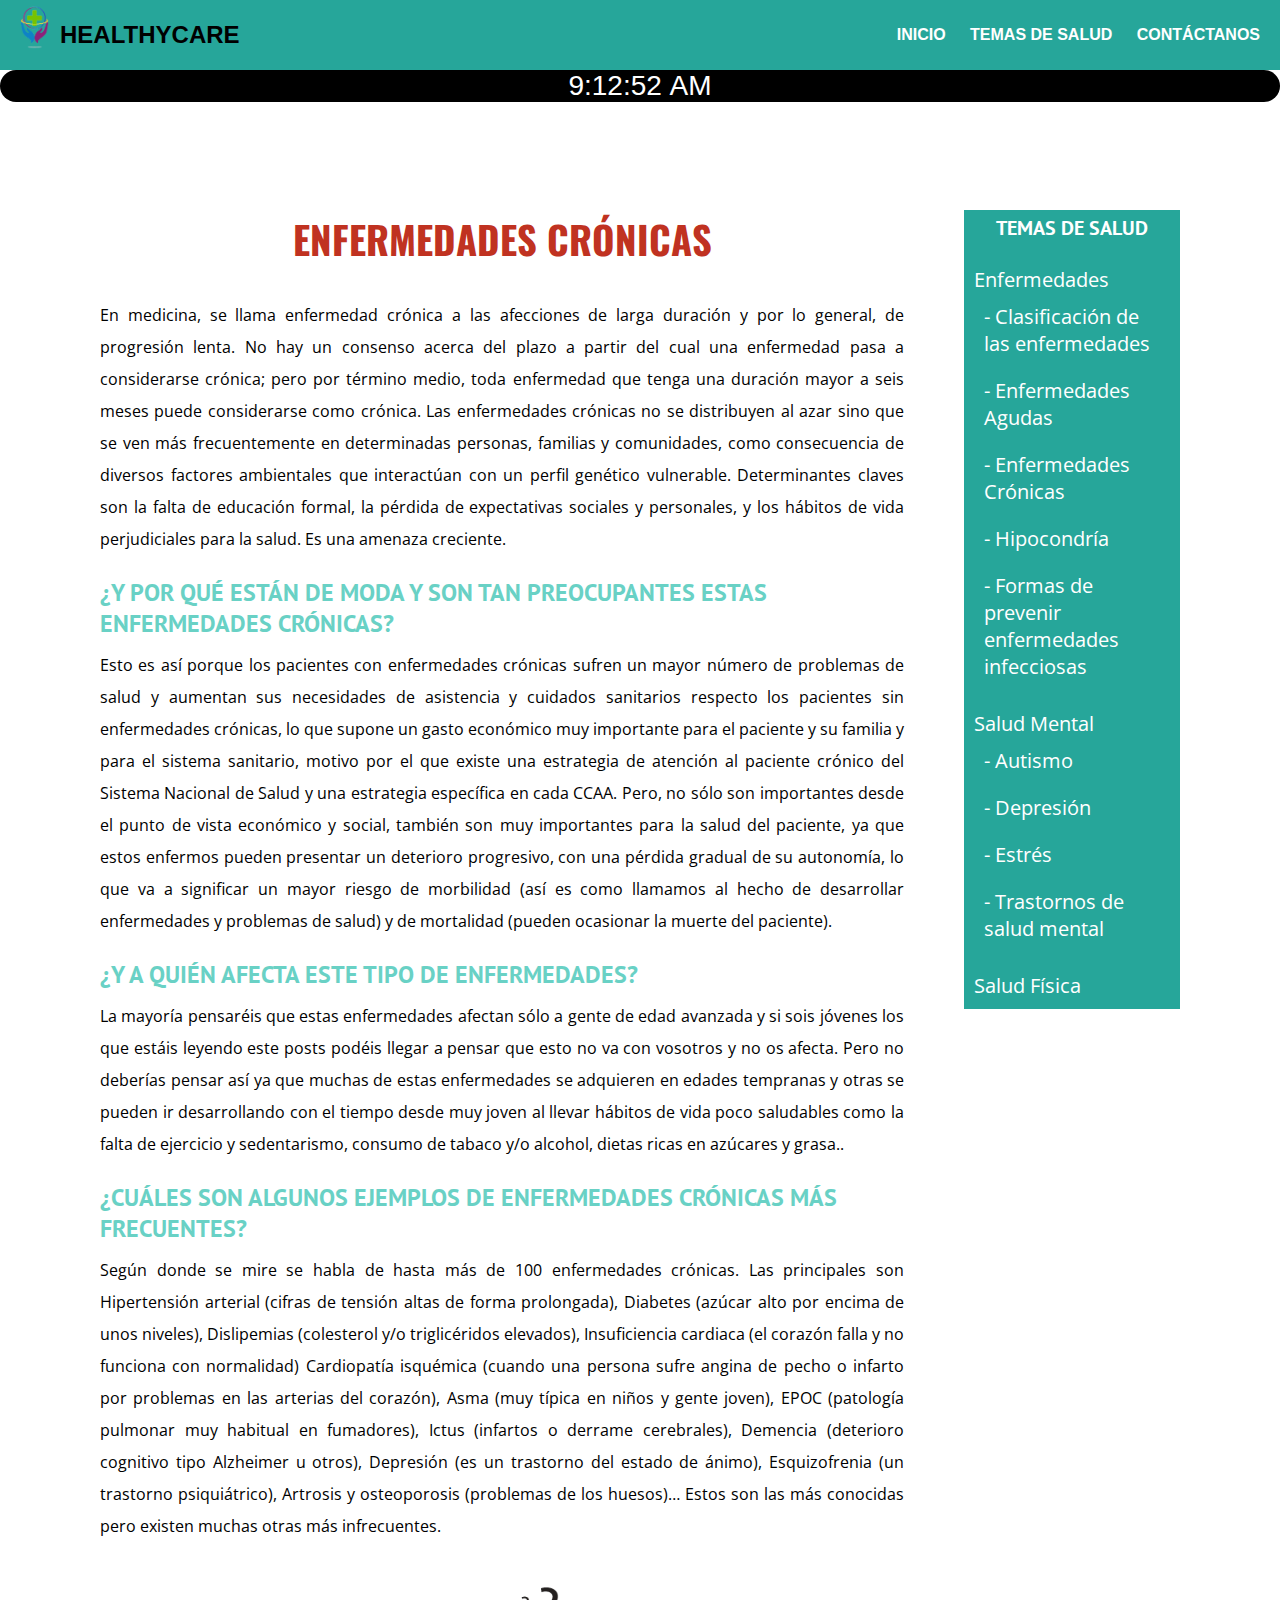
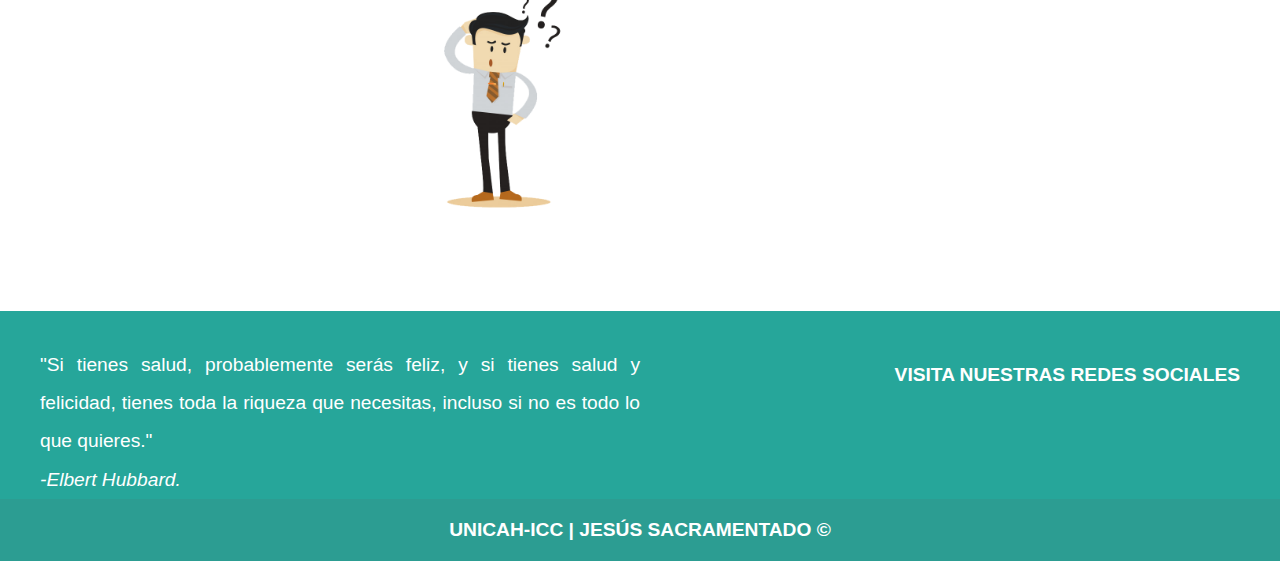
<file: enfermedadesC.html>
<!DOCTYPE html>
<html lang="es">
<head>
    <meta charset="UTF-8">
    <meta name="viewport" content="width=device-width, initial-scale=1.0">
    <meta http-equiv="X-UA-Compatible" content="ie=edge">
    <title>HEALTHYCARE</title>
    <script src="js/reloj.js"></script>
    <!-- Hojas de estilo personalizadas -->
    <link rel="stylesheet" href="https://necolas.github.io/normalize.css/8.0.1/normalize.css">
    <link rel="stylesheet" href="css/estilo.css">
    <link rel="stylesheet" href="css/estilo-pages.css">
    <link rel="stylesheet" href="https://use.fontawesome.com/releases/v5.7.2/css/all.css" integrity="sha384-fnmOCqbTlWIlj8LyTjo7mOUStjsKC4pOpQbqyi7RrhN7udi9RwhKkMHpvLbHG9Sr" crossorigin="anonymous">
    <link href="https://fonts.googleapis.com/css?family=Open+Sans|Oswald|PT+Sans" rel="stylesheet">
</head>
<body onload="Reloj()">
    <!-- -------------- Header ----------------- -->
    <header class="header-sitio">
        <img class="logo" src="img/logo.png" alt="logo">
        <h2 class="logo">HealthyCare</h2>
        <input type="checkbox" id="chk">
        <label for="chk" class="show-menu-btn">
            <i class="fas fa-bars"></i>
        </label>

        <ul class="menu">
            <a href="index.html">Inicio</a>
            <a href="page-one.html">Temas de Salud</a>
            <a href="contactanos.html">Contáctanos</a>
            <label for="chk" class="hide-menu-btn">
                <i class="fas fa-times"></i>
            </label>
        </ul>
    </header>
    <div id="estilo-inicio">
    </div>

    <!-- -------------- Contenido ----------------- -->
    <div class="contenido-sitio">
        <!-- Sidebar -->
        <aside class="sidebar">
            <section class="otras-entradas">
                <h5 id="tittle-sidebar">Temas de Salud</h5>
                <ul>
                    <li>
                        <a href="#enfermedades1">Enfermedades</a>
                        <ul class="sub-enfermedades">
                            <li><a href="clasificacion.html">- Clasificación de las enfermedades</a></li>
                            <li><a href="enfermedadesA.html">- Enfermedades Agudas</a></li>
                            <li><a href="enfermedadesC.html">- Enfermedades Crónicas</a></li>
                            <li><a href="hipocondria.html">- Hipocondría</a></li>
                            <li><a href="prevencion.html">- Formas de prevenir enfermedades infecciosas</a></li>
                        </ul>
                    </li>
                    <li>
                        <a href="#saludmental1">Salud Mental</a>
                        <ul class="sub-saludmental">
                            <li><a href="autismo.html">- Autismo</a></li>
                            <li><a href="depresion.html">- Depresión</a></li>
                            <li><a href="404.html">- Estrés</a></li>
                            <li><a href="404.html">- Trastornos de salud mental</a></li>
                        </ul>
                    </li>
                    <li><a href="salud-fisica.html">Salud Física</a></li>
                </ul>
            </section>
        </aside>
        <div class="contenido-salud">
            <h3>Enfermedades Crónicas</h3>
            <br>
            <p>
                En medicina, se llama enfermedad crónica a las afecciones de larga duración y por lo general, de progresión lenta.
                No hay un consenso acerca del plazo a partir del cual una enfermedad pasa a considerarse crónica; pero por término medio, toda enfermedad que tenga una duración mayor a seis meses puede considerarse como crónica.

                Las enfermedades crónicas no se distribuyen al azar sino que se ven más frecuentemente en determinadas personas, familias y comunidades, como consecuencia de diversos factores ambientales que interactúan con un perfil genético vulnerable. Determinantes claves son la falta de educación formal, la pérdida de expectativas sociales y personales, y los hábitos de vida perjudiciales para la salud.
                Es una amenaza creciente. 
            </p>
            <br>
            <h4>¿Y por qué están de moda y son tan preocupantes estas enfermedades crónicas? </h4>
            <p>
                Esto es así porque los pacientes con enfermedades crónicas sufren  un mayor número de problemas de salud y aumentan sus necesidades de asistencia y cuidados sanitarios respecto los pacientes sin enfermedades crónicas, lo que supone un gasto económico muy importante para el paciente y su familia y para el sistema sanitario, motivo por el que existe una estrategia de atención al paciente crónico del Sistema Nacional de Salud y una estrategia específica en cada CCAA.  

                Pero, no sólo son importantes desde el punto de vista económico y social, también son muy importantes para la salud del paciente, ya que estos enfermos pueden presentar un deterioro progresivo, con una pérdida gradual de su autonomía, lo que va a significar un mayor riesgo de morbilidad (así es como llamamos al hecho de desarrollar enfermedades y problemas de salud) y de mortalidad (pueden ocasionar la muerte del paciente).  
            </p>
            <br>
            <h4>¿Y a quién afecta este tipo de enfermedades? </h4>
            <p>
                La mayoría pensaréis que estas enfermedades afectan sólo a gente de edad avanzada y si sois jóvenes los que estáis leyendo este posts podéis llegar a pensar que esto no va con vosotros y no os afecta. Pero no deberías pensar así ya que muchas de estas enfermedades se adquieren en edades tempranas y otras se pueden ir desarrollando con el tiempo desde muy joven al llevar hábitos de vida poco saludables como la falta de ejercicio y sedentarismo, consumo de tabaco y/o alcohol, dietas ricas en azúcares y grasa..
            </p>
            <br>
            <h4>¿Cuáles son algunos ejemplos de enfermedades crónicas más frecuentes? </h4>
            <p>
                Según donde se mire se habla de hasta más de 100 enfermedades crónicas. Las principales son Hipertensión arterial (cifras de tensión altas de forma prolongada), Diabetes (azúcar alto por encima de unos niveles), Dislipemias (colesterol y/o triglicéridos elevados), Insuficiencia cardiaca (el corazón falla y no funciona con normalidad)  Cardiopatía isquémica (cuando una persona sufre angina de pecho o infarto por problemas en las arterias del corazón), Asma (muy típica en niños y gente joven), EPOC (patología pulmonar muy habitual en fumadores), Ictus (infartos o derrame cerebrales), Demencia (deterioro cognitivo tipo Alzheimer u otros), Depresión (es un trastorno del estado de ánimo), Esquizofrenia (un trastorno psiquiátrico), Artrosis y osteoporosis (problemas de los huesos)… Estos son las más conocidas pero existen muchas otras más infrecuentes. 
            </p>
            <div class="img-duda">
                <img src="img/confundido.png" alt="confundido">
            </div>
        </div>
    </div>

    <!-- ---------------- Footer ------------------ -->
    <footer class="footer-sitio clearfix">
        <div class="contenedor clearfix">
            <section class="nosotros">
                <blockquote>
                    <p>"Si tienes salud, probablemente serás feliz, y si tienes salud y felicidad, tienes toda la riqueza que necesitas, incluso si no es todo lo que quieres."</p>
                </blockquote>
                <p><em>-Elbert Hubbard.</em></p>
            </section>
            <br>
            <section class="social">
                <h3>Visita nuestras redes sociales</h3>
                <nav>
                    <a href="https://www.instagram.com" target="_blank"><i class="fab fa-instagram"></i></a>
                    <a href="https://www.twitter.com" target="_blank"><i class="fab fa-twitter"></i></a>
                    <a href="https://www.facebook.com" target="_blank"><i class="fab fa-facebook-square"></i></a>
                    <a href="https://www.youtube.com" target="_blank"><i class="fab fa-youtube"></i></a>
                </nav>
            </section>
        </div>
        <h3 class="copyright"><a href="http://www.unicah.edu">UNICAH-ICC | Jesús Sacramentado &copy;</a></h3>
    </footer>
</body>
</html>
</file>
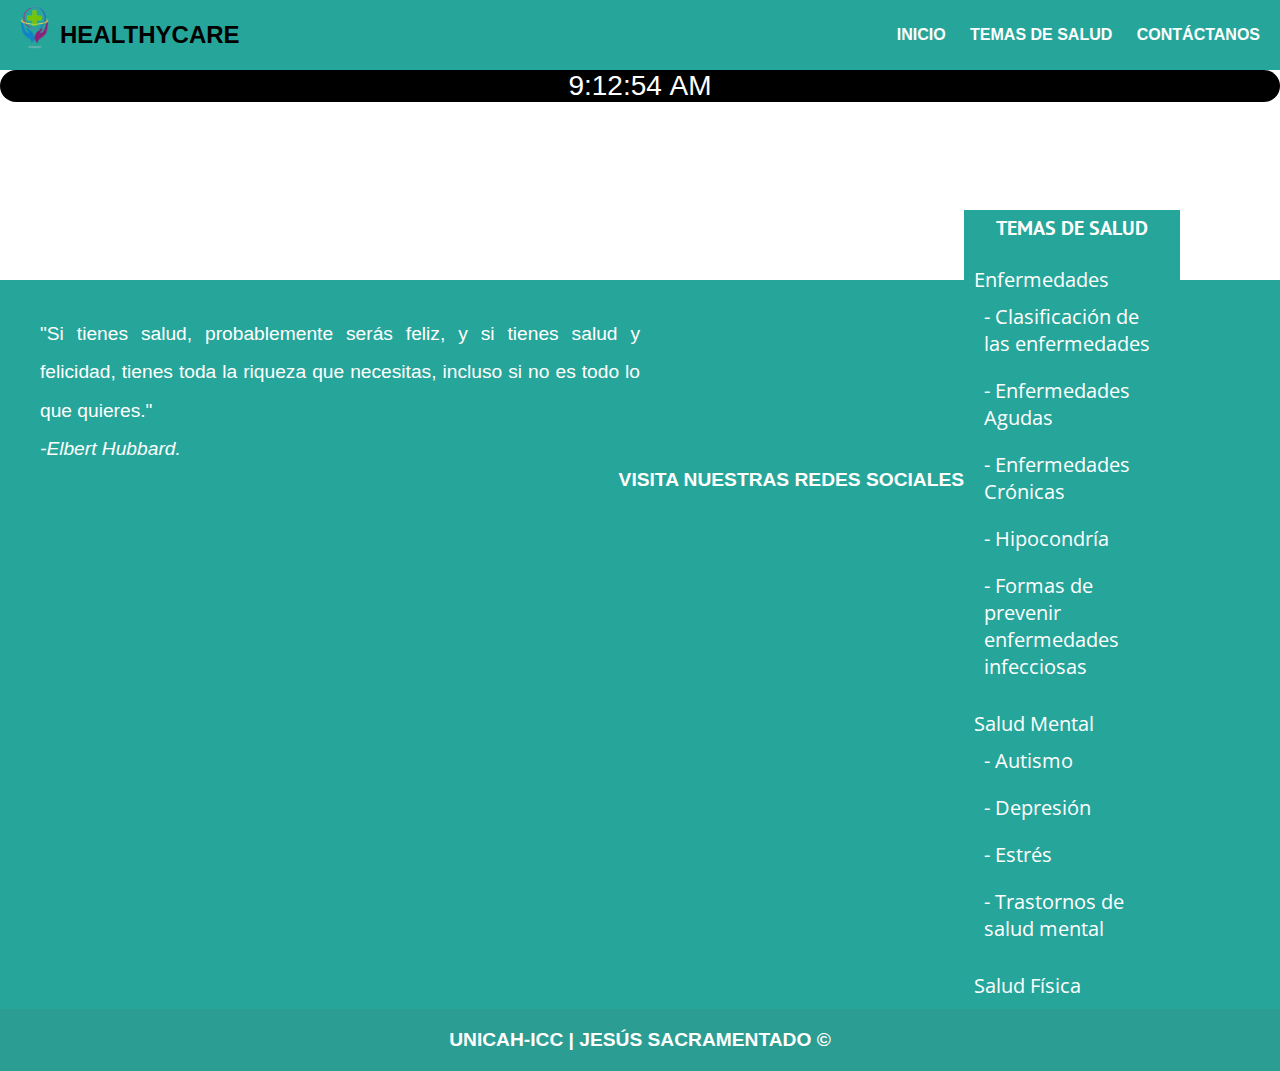
<file: estres.html>
<!DOCTYPE html>
<html lang="es">
<head>
    <meta charset="UTF-8">
    <meta name="viewport" content="width=device-width, initial-scale=1.0">
    <meta http-equiv="X-UA-Compatible" content="ie=edge">
    <title>HEALTHYCARE</title>
    <script src="js/reloj.js"></script>
    <!-- Hojas de estilo personalizadas -->
    <link rel="stylesheet" href="https://necolas.github.io/normalize.css/8.0.1/normalize.css">
    <link rel="stylesheet" href="css/estilo.css">
    <link rel="stylesheet" href="css/estilo-pages.css">
    <link rel="stylesheet" href="https://use.fontawesome.com/releases/v5.7.2/css/all.css" integrity="sha384-fnmOCqbTlWIlj8LyTjo7mOUStjsKC4pOpQbqyi7RrhN7udi9RwhKkMHpvLbHG9Sr" crossorigin="anonymous">
    <link href="https://fonts.googleapis.com/css?family=Open+Sans|Oswald|PT+Sans" rel="stylesheet">
</head>
<body onload="Reloj()">
    <!-- -------------- Header ----------------- -->
    <header class="header-sitio">
        <img class="logo" src="img/logo.png" alt="logo">
        <h2 class="logo">HealthyCare</h2>
        <input type="checkbox" id="chk">
        <label for="chk" class="show-menu-btn">
            <i class="fas fa-bars"></i>
        </label>

        <ul class="menu">
            <a href="index.html">Inicio</a>
            <a href="page-one.html">Temas de Salud</a>
            <a href="contactanos.html">Contáctanos</a>
            <label for="chk" class="hide-menu-btn">
                <i class="fas fa-times"></i>
            </label>
        </ul>
    </header>
    <div id="estilo-inicio">
    </div>

    <!-- -------------- Contenido ----------------- -->
    <div class="contenido-sitio">
        <!-- Sidebar -->
        <aside class="sidebar">
            <section class="otras-entradas">
                <h5 id="tittle-sidebar">Temas de Salud</h5>
                <ul>
                    <li>
                        <a href="#enfermedades1">Enfermedades</a>
                        <ul class="sub-enfermedades">
                            <li><a href="clasificacion.html">- Clasificación de las enfermedades</a></li>
                            <li><a href="enfermedadesA.html">- Enfermedades Agudas</a></li>
                            <li><a href="enfermedadesC.html">- Enfermedades Crónicas</a></li>
                            <li><a href="hipocondria.html">- Hipocondría</a></li>
                            <li><a href="prevencion.html">- Formas de prevenir enfermedades infecciosas</a></li>
                        </ul>
                    </li>
                    <li>
                        <a href="#saludmental1">Salud Mental</a>
                        <ul class="sub-saludmental">
                            <li><a href="autismo.html">- Autismo</a></li>
                            <li><a href="depresion.html">- Depresión</a></li>
                            <li><a href="estres.html">- Estrés</a></li>
                            <li><a href="trastornos.html">- Trastornos de salud mental</a></li>
                        </ul>
                    </li>
                    <li><a href="salud-fisica.html">Salud Física</a></li>
                </ul>
            </section>
        </aside>
        <div class="contenido-salud">
                
        </div>
    </div>

    <!-- ---------------- Footer ------------------ -->
    <footer class="footer-sitio clearfix">
        <div class="contenedor clearfix">
            <section class="nosotros">
                <blockquote>
                    <p>"Si tienes salud, probablemente serás feliz, y si tienes salud y felicidad, tienes toda la riqueza que necesitas, incluso si no es todo lo que quieres."</p>
                </blockquote>
                <p><em>-Elbert Hubbard.</em></p>
            </section>
            <br>
            <section class="social">
                <h3>Visita nuestras redes sociales</h3>
                <nav>
                    <a href="https://www.instagram.com" target="_blank"><i class="fab fa-instagram"></i></a>
                    <a href="https://www.twitter.com" target="_blank"><i class="fab fa-twitter"></i></a>
                    <a href="https://www.facebook.com" target="_blank"><i class="fab fa-facebook-square"></i></a>
                    <a href="https://www.youtube.com" target="_blank"><i class="fab fa-youtube"></i></a>
                </nav>
            </section>
        </div>
        <h3 class="copyright"><a href="http://www.unicah.edu">UNICAH-ICC | Jesús Sacramentado &copy;</a></h3>
    </footer>
</body>
</html>
</file>
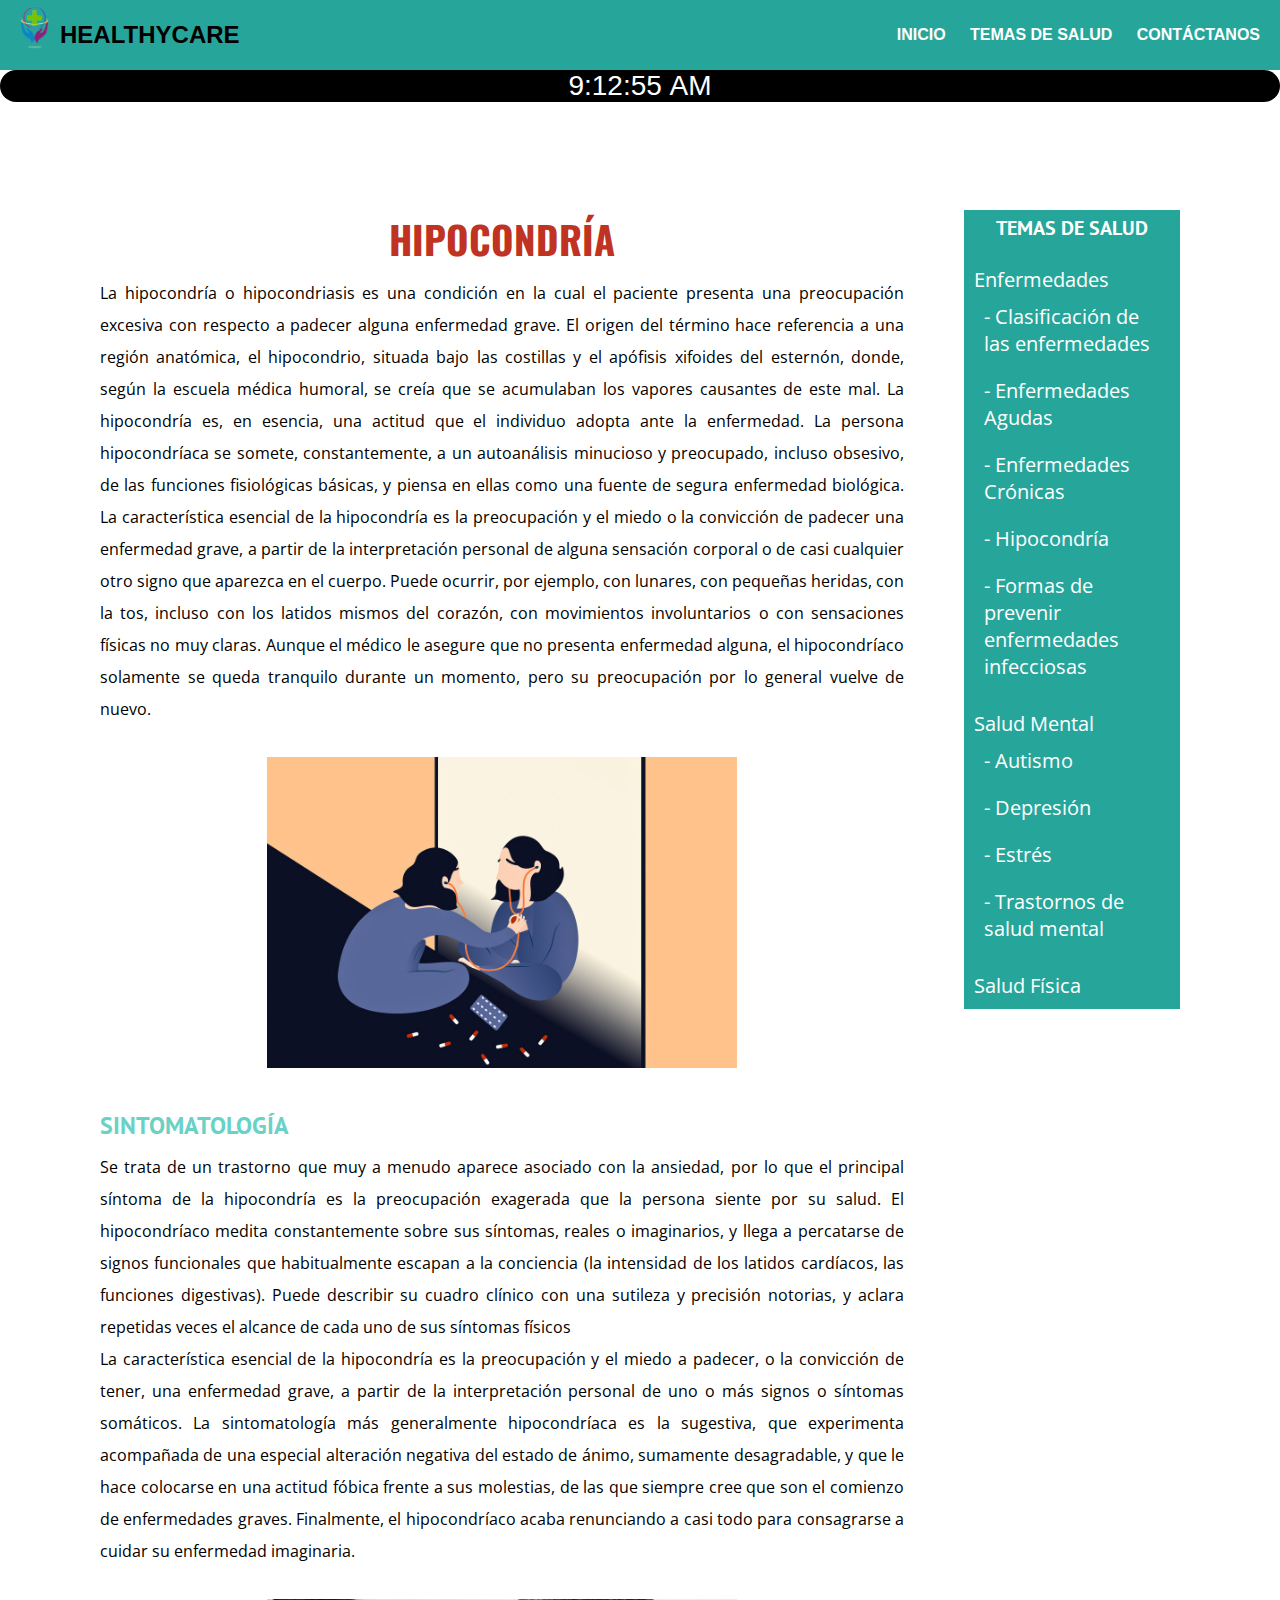
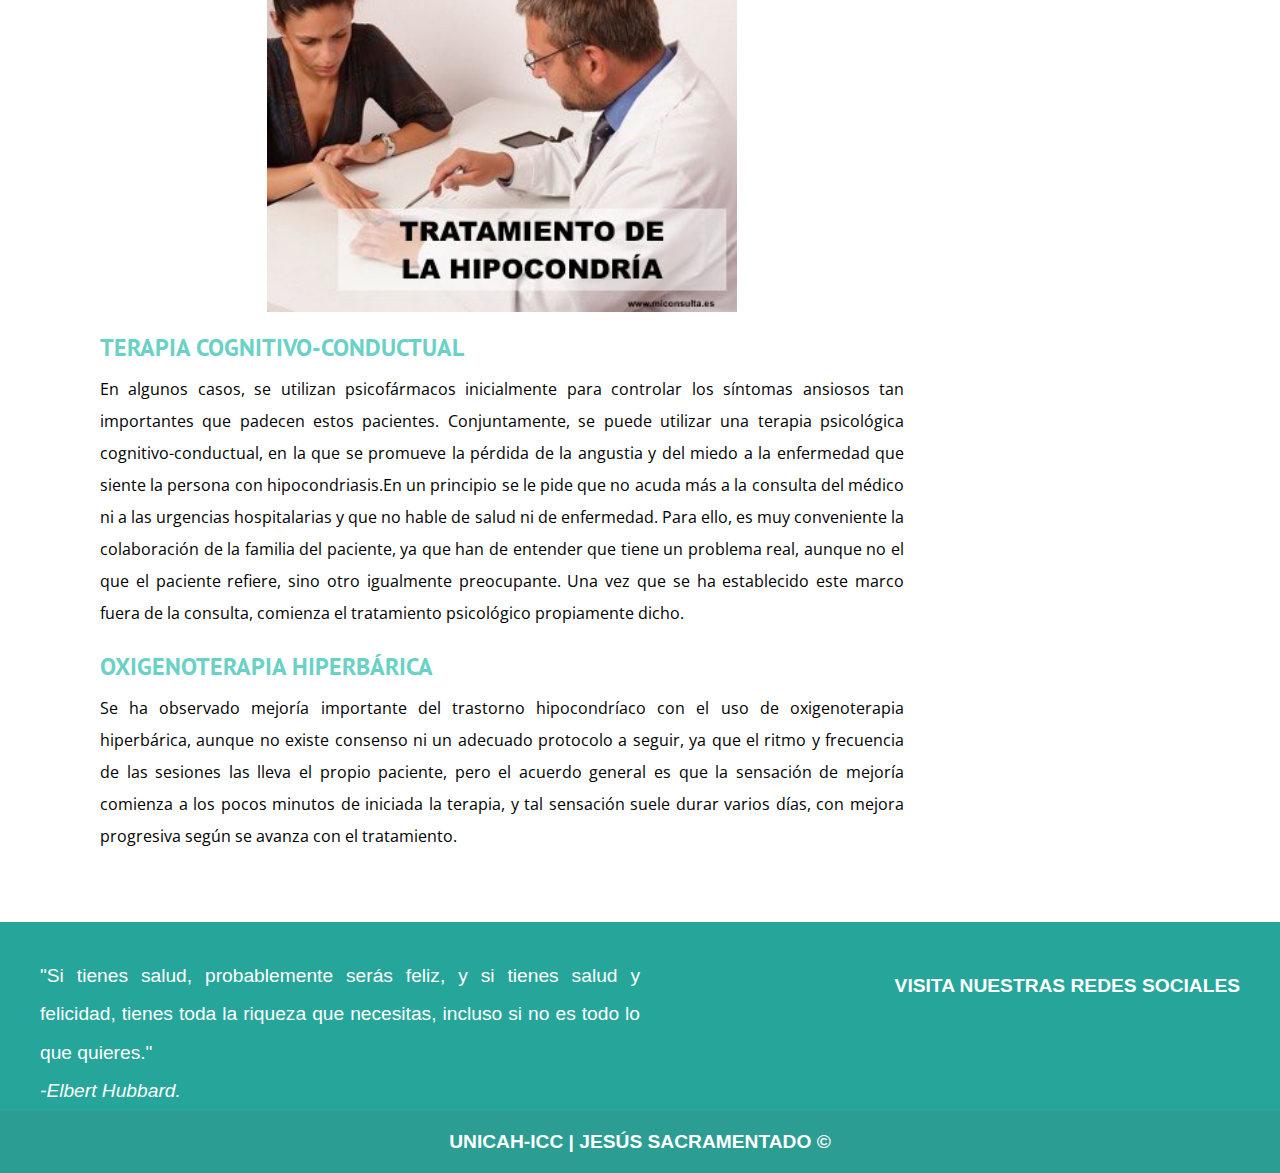
<file: hipocondria.html>
<!DOCTYPE html>
<html lang="es">
<head>
    <meta charset="UTF-8">
    <meta name="viewport" content="width=device-width, initial-scale=1.0">
    <meta http-equiv="X-UA-Compatible" content="ie=edge">
    <title>HEALTHYCARE</title>
    <script src="js/reloj.js"></script>
    <!-- Hojas de estilo personalizadas -->
    <link rel="stylesheet" href="https://necolas.github.io/normalize.css/8.0.1/normalize.css">
    <link rel="stylesheet" href="css/estilo.css">
    <link rel="stylesheet" href="css/estilo-pages.css">
    <link rel="stylesheet" href="https://use.fontawesome.com/releases/v5.7.2/css/all.css" integrity="sha384-fnmOCqbTlWIlj8LyTjo7mOUStjsKC4pOpQbqyi7RrhN7udi9RwhKkMHpvLbHG9Sr" crossorigin="anonymous">
    <link href="https://fonts.googleapis.com/css?family=Open+Sans|Oswald|PT+Sans" rel="stylesheet">
</head>
<body onload="Reloj()">
    <!-- -------------- Header ----------------- -->
    <header class="header-sitio">
        <img class="logo" src="img/logo.png" alt="logo">
        <h2 class="logo">HealthyCare</h2>
        <input type="checkbox" id="chk">
        <label for="chk" class="show-menu-btn">
            <i class="fas fa-bars"></i>
        </label>

        <ul class="menu">
            <a href="index.html">Inicio</a>
            <a href="page-one.html">Temas de Salud</a>
            <a href="contactanos.html">Contáctanos</a>
            <label for="chk" class="hide-menu-btn">
                <i class="fas fa-times"></i>
            </label>
        </ul>
    </header>
    <div id="estilo-inicio">
    </div>

    <!-- -------------- Contenido ----------------- -->
    <div class="contenido-sitio">
        <!-- Sidebar -->
        <aside class="sidebar">
                <section class="otras-entradas">
                    <h5 id="tittle-sidebar">Temas de Salud</h5>
                    <ul>
                        <li>
                            <a href="#enfermedades1">Enfermedades</a>
                            <ul class="sub-enfermedades">
                                <li><a href="clasificacion.html">- Clasificación de las enfermedades</a></li>
                                <li><a href="enfermedadesA.html">- Enfermedades Agudas</a></li>
                                <li><a href="enfermedadesC.html">- Enfermedades Crónicas</a></li>
                                <li><a href="hipocondria.html">- Hipocondría</a></li>
                                <li><a href="prevencion.html">- Formas de prevenir enfermedades infecciosas</a></li>
                            </ul>
                        </li>
                        <li>
                            <a href="#saludmental1">Salud Mental</a>
                            <ul class="sub-saludmental">
                                <li><a href="autismo.html">- Autismo</a></li>
                                <li><a href="depresion.html">- Depresión</a></li>
                                <li><a href="404.html">- Estrés</a></li>
                                <li><a href="404.html">- Trastornos de salud mental</a></li>
                            </ul>
                        </li>
                        <li><a href="salud-fisica.html">Salud Física</a></li>
                    </ul>
                </section>
            </aside>
        <div class="contenido-salud">
            <h3>Hipocondría</h3>
            <p>
                La hipocondría o hipocondriasis es una condición en la cual el paciente presenta una preocupación excesiva con respecto a padecer alguna enfermedad grave. El origen del término hace referencia a una región anatómica, el hipocondrio, situada bajo las costillas y el apófisis xifoides del esternón, donde, según la escuela médica humoral, se creía que se acumulaban los vapores causantes de este mal. ​La hipocondría es, en esencia, una actitud que el individuo adopta ante la enfermedad. La persona hipocondríaca se somete, constantemente, a un autoanálisis minucioso y preocupado, incluso obsesivo, de las funciones fisiológicas básicas, y piensa en ellas como una fuente de segura enfermedad biológica.

                La característica esencial de la hipocondría es la preocupación y el miedo o la convicción de padecer una enfermedad grave, a partir de la interpretación personal de alguna sensación corporal o de casi cualquier otro signo que aparezca en el cuerpo. Puede ocurrir, por ejemplo, con lunares, con pequeñas heridas, con la tos, incluso con los latidos mismos del corazón, con movimientos involuntarios o con sensaciones físicas no muy claras. Aunque el médico le asegure que no presenta enfermedad alguna, el hipocondríaco solamente se queda tranquilo durante un momento, pero su preocupación por lo general vuelve de nuevo. 
            </p>
            <div class="img-hipocondria">
                <img src="img/Hypochondria.jpg" alt="hipocondria">
            </div>
            <br>
            <h4>Sintomatología</h4>
            <p>
                Se trata de un trastorno que muy a menudo aparece asociado con la ansiedad, por lo que el principal síntoma de la hipocondría es la preocupación exagerada que la persona siente por su salud. El hipocondríaco medita constantemente sobre sus síntomas, reales o imaginarios, y llega a percatarse de signos funcionales que habitualmente escapan a la conciencia (la intensidad de los latidos cardíacos, las funciones digestivas). Puede describir su cuadro clínico con una sutileza y precisión notorias, y aclara repetidas veces el alcance de cada uno de sus síntomas físicos
                <br>
                La característica esencial de la hipocondría es la preocupación y el miedo a padecer, o la convicción de tener, una enfermedad grave, a partir de la interpretación personal de uno o más signos o síntomas somáticos. La sintomatología más generalmente hipocondríaca es la sugestiva, que experimenta acompañada de una especial alteración negativa del estado de ánimo, sumamente desagradable, y que le hace colocarse en una actitud fóbica frente a sus molestias, de las que siempre cree que son el comienzo de enfermedades graves. Finalmente, el hipocondríaco acaba renunciando a casi todo para consagrarse a cuidar su enfermedad imaginaria. 
            </p>
            <div class="img-hipocondria1">
                <img src="img/tratamiento.jpg" alt="hipocondria-tratamiento">
            </div>
            <h4>Terapia cognitivo-conductual</h4>
            <p>
                En algunos casos, se utilizan psicofármacos inicialmente para controlar los síntomas ansiosos tan importantes que padecen estos pacientes. Conjuntamente, se puede utilizar una terapia psicológica cognitivo-conductual, en la que se promueve la pérdida de la angustia y del miedo a la enfermedad que siente la persona con hipocondriasis.​

                En un principio se le pide que no acuda más a la consulta del médico ni a las urgencias hospitalarias y que no hable de salud ni de enfermedad. Para ello, es muy conveniente la colaboración de la familia del paciente, ya que han de entender que tiene un problema real, aunque no el que el paciente refiere, sino otro igualmente preocupante. Una vez que se ha establecido este marco fuera de la consulta, comienza el tratamiento psicológico propiamente dicho.
            </p>
            <br>
            <h4>Oxigenoterapia hiperbárica</h4>
            <p>
                Se ha observado mejoría importante del trastorno hipocondríaco con el uso de oxigenoterapia hiperbárica, aunque no existe consenso ni un adecuado protocolo a seguir, ya que el ritmo y frecuencia de las sesiones las lleva el propio paciente, pero el acuerdo general es que la sensación de mejoría comienza a los pocos minutos de iniciada la terapia, y tal sensación suele durar varios días, con mejora progresiva según se avanza con el tratamiento. 
            </p>
        </div>
    </div>

    <!-- ---------------- Footer ------------------ -->
    <footer class="footer-sitio clearfix">
        <div class="contenedor clearfix">
            <section class="nosotros">
                <blockquote>
                    <p>"Si tienes salud, probablemente serás feliz, y si tienes salud y felicidad, tienes toda la riqueza que necesitas, incluso si no es todo lo que quieres."</p>
                </blockquote>
                <p><em>-Elbert Hubbard.</em></p>
            </section>
            <br>
            <section class="social">
                <h3>Visita nuestras redes sociales</h3>
                <nav>
                    <a href="https://www.instagram.com" target="_blank"><i class="fab fa-instagram"></i></a>
                    <a href="https://www.twitter.com" target="_blank"><i class="fab fa-twitter"></i></a>
                    <a href="https://www.facebook.com" target="_blank"><i class="fab fa-facebook-square"></i></a>
                    <a href="https://www.youtube.com" target="_blank"><i class="fab fa-youtube"></i></a>
                </nav>
            </section>
        </div>
        <h3 class="copyright"><a href="http://www.unicah.edu">UNICAH-ICC | Jesús Sacramentado &copy;</a></h3>
    </footer>
</body>
</html>
</file>
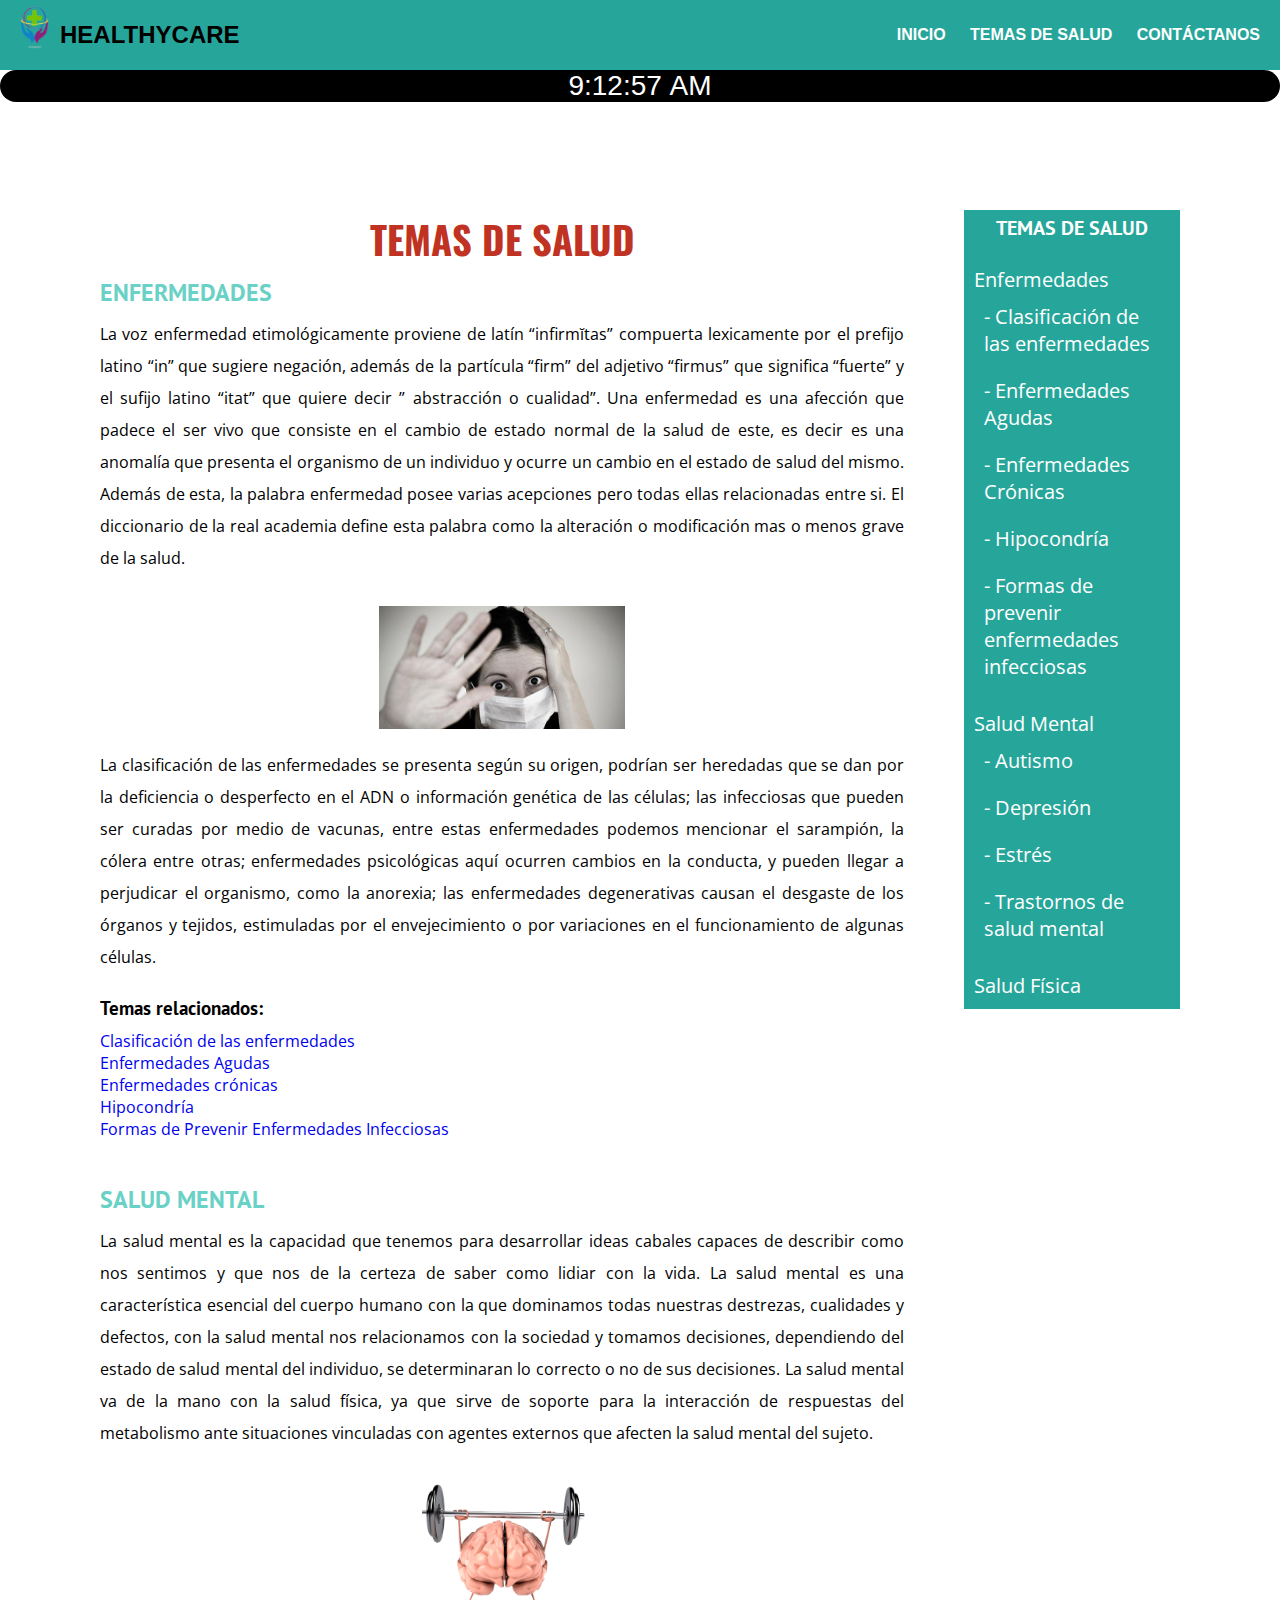
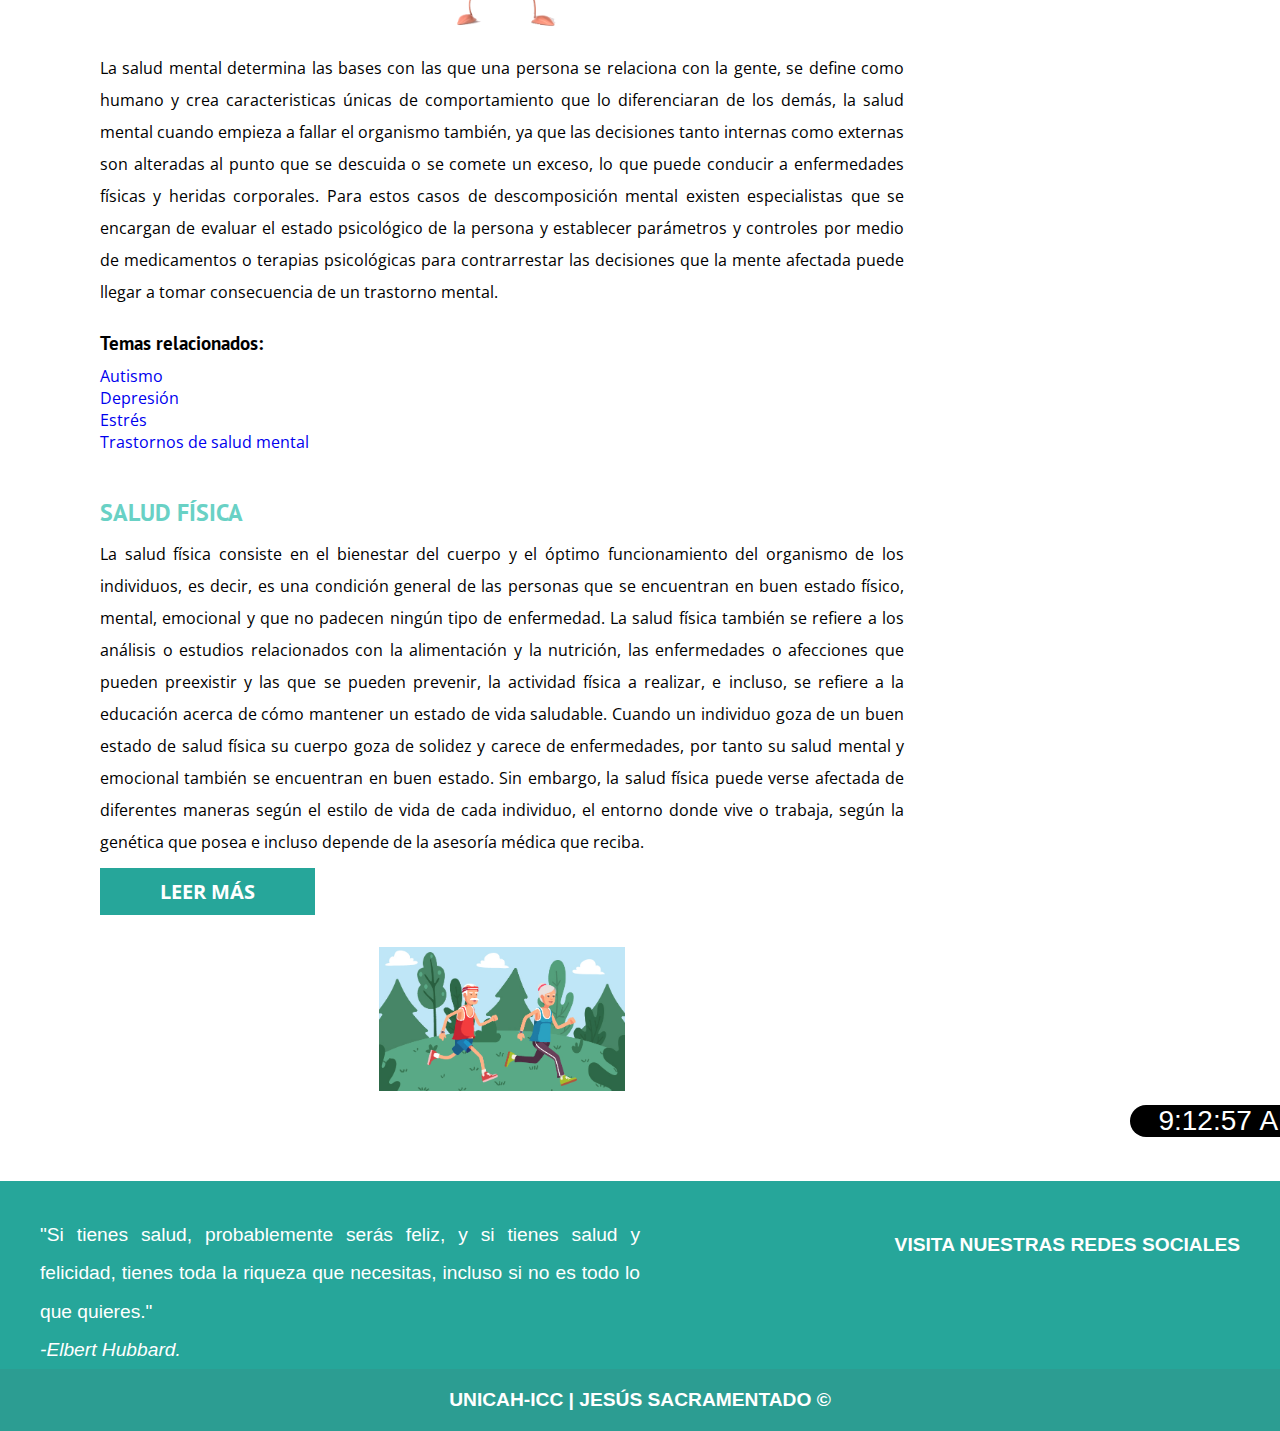
<file: page-one.html>
<!DOCTYPE html>
<html lang="es">
<head>
    <meta charset="UTF-8">
    <meta name="viewport" content="width=device-width, initial-scale=1.0">
    <meta http-equiv="X-UA-Compatible" content="ie=edge">
    <title>HEALTHYCARE</title>
    <script src="js/reloj.js"></script>
    <!-- Hojas de estilo personalizadas -->
    <link rel="stylesheet" href="https://necolas.github.io/normalize.css/8.0.1/normalize.css">
    <link rel="stylesheet" href="css/estilo.css">
    <link rel="stylesheet" href="css/estilo-pages.css">
    <link rel="stylesheet" href="https://use.fontawesome.com/releases/v5.7.2/css/all.css" integrity="sha384-fnmOCqbTlWIlj8LyTjo7mOUStjsKC4pOpQbqyi7RrhN7udi9RwhKkMHpvLbHG9Sr" crossorigin="anonymous">
    <link href="https://fonts.googleapis.com/css?family=Open+Sans|Oswald|PT+Sans" rel="stylesheet">
</head>
<body onload="Reloj()">
    <!-- -------------- Header ----------------- -->
    <header class="header-sitio">
        <img class="logo" src="img/logo.png" alt="logo">
        <h2 class="logo">HealthyCare</h2>
        <input type="checkbox" id="chk">
        <label for="chk" class="show-menu-btn">
            <i class="fas fa-bars"></i>
        </label>

        <ul class="menu">
            <a href="index.html">Inicio</a>
            <a href="page-one.html">Temas de Salud</a>
            <a href="contactanos.html">Contáctanos</a>
            <label for="chk" class="hide-menu-btn">
                <i class="fas fa-times"></i>
            </label>
        </ul>
    </header>
    <div id="estilo-inicio">
    </div>

    <!-- -------------- Contenido ----------------- -->
    <div class="contenido-sitio">
        <!-- Sidebar -->
        <aside class="sidebar">
            <section class="otras-entradas">
                <h5 id="tittle-sidebar">Temas de Salud</h5>
                <ul>
                    <li>
                        <a href="#enfermedades1">Enfermedades</a>
                        <ul class="sub-enfermedades">
                            <li><a href="clasificacion.html">- Clasificación de las enfermedades</a></li>
                            <li><a href="enfermedadesA.html">- Enfermedades Agudas</a></li>
                            <li><a href="enfermedadesC.html">- Enfermedades Crónicas</a></li>
                            <li><a href="hipocondria.html">- Hipocondría</a></li>
                            <li><a href="prevencion.html">- Formas de prevenir enfermedades infecciosas</a></li>
                        </ul>
                    </li>
                    <li>
                        <a href="#saludmental1">Salud Mental</a>
                        <ul class="sub-saludmental">
                            <li><a href="autismo.html">- Autismo</a></li>
                            <li><a href="depresion.html">- Depresión</a></li>
                            <li><a href="404.html">- Estrés</a></li>
                            <li><a href="404.html">- Trastornos de salud mental</a></li>
                        </ul>
                    </li>
                    <li><a href="#saludfisica1">Salud Física</a></li>
                </ul>
            </section>
        </aside>
        <div class="contenido-salud">
                <h3>Temas de salud</h3>
                <h4 id="enfermedades1">Enfermedades</h4>
                <p>
                    La voz enfermedad etimológicamente proviene de latín “infirmĭtas” compuerta lexicamente por el prefijo latino “in” que sugiere negación, además de la partícula “firm” del adjetivo “firmus” que significa “fuerte” y el sufijo latino “itat” que quiere decir ” abstracción o cualidad”. Una enfermedad es una afección que padece el ser vivo que consiste en el cambio de estado normal de la salud de este, es decir es una anomalía que presenta el organismo de un individuo y ocurre un cambio en el estado de salud del mismo. Además de esta, la palabra enfermedad posee varias acepciones pero todas ellas relacionadas entre si. El diccionario de la real academia define esta palabra como la alteración o modificación mas o menos grave de la salud.
                </p>
                <div class="img-contenido1">
                    <img src="img/enfermedad.jpg" alt="enfermedad">
                </div>
                <p>
                        La clasificación de las enfermedades se presenta según su origen, podrían ser heredadas que se dan por la deficiencia o desperfecto en el ADN o información genética de las células; las infecciosas que pueden ser curadas por medio de vacunas, entre estas enfermedades podemos mencionar el sarampión, la cólera entre otras; enfermedades psicológicas aquí ocurren cambios en la conducta, y pueden llegar a perjudicar el organismo, como la anorexia; las enfermedades degenerativas causan el desgaste de los órganos y tejidos, estimuladas por el envejecimiento o por variaciones en el funcionamiento de algunas células.
                </p>
                <br>
                <h5>Temas relacionados: </h5>
                <ul class="sub-e">
                    <li>
                        <a href="clasificacion.html">
                            Clasificación de las enfermedades
                        </a>
                    </li>
                    <li>
                        <a href="enfermedadesA.html">
                            Enfermedades Agudas
                        </a>
                    </li>
                    <li>
                        <a href="enfermedadesC.html">
                            Enfermedades crónicas
                        </a>
                    </li>
                    <li>
                        <a href="hipocondria.html">
                            Hipocondría
                        </a>
                    </li>
                    <li>
                        <a href="prevencion.html">
                            Formas de Prevenir Enfermedades Infecciosas
                        </a>
                    </li>
                </ul>
                <br>
                <br>
                <h4 id="saludmental1">Salud Mental</h4>
                <p>
                    La salud mental es la capacidad que tenemos para desarrollar ideas cabales capaces de describir como nos sentimos y que nos de la certeza de saber como lidiar con la vida. La salud mental es una característica esencial del cuerpo humano con la que dominamos todas nuestras destrezas, cualidades y defectos, con la salud mental nos relacionamos con la sociedad y tomamos decisiones, dependiendo del estado de salud mental del individuo, se determinaran lo correcto o no de sus decisiones. La salud mental va de la mano con la salud física, ya que sirve de soporte para la interacción de respuestas del metabolismo ante situaciones vinculadas con agentes externos que afecten la salud mental del sujeto.
                </p>
                <div class="img-contenido2">
                    <img src="img/saludmental.jpg" alt="saludmental">
                </div>
                
                <p>
                    La salud mental determina las bases con las que una persona se relaciona con la gente, se define como humano y crea caracteristicas únicas de comportamiento que lo diferenciaran de los demás, la salud mental cuando empieza a fallar el organismo también, ya que las decisiones tanto internas como externas son alteradas al punto que se descuida o se comete un exceso, lo que puede conducir a enfermedades físicas y heridas corporales. Para estos casos de descomposición mental existen especialistas que se encargan de evaluar el estado psicológico de la persona y establecer parámetros y controles por medio de medicamentos o terapias psicológicas para contrarrestar las decisiones que la mente afectada puede llegar a tomar consecuencia de un trastorno mental. 
                </p>
                <br>
                <h5>Temas relacionados: </h5>
                <ul class="sub-sam">
                        <li>
                            <a href="autismo.html">
                                Autismo
                            </a>
                        </li>
                        <li>
                            <a href="depresion.html">
                                Depresión
                            </a>
                        </li>
                        <li>
                            <a href="404.html">
                                Estrés
                            </a>
                        </li>
                        <li>
                            <a href="404.html">
                                Trastornos de salud mental
                            </a>
                        </li>
                    </ul>
                <br>
                <br>
                <h4 id="saludfisica1">Salud Física</h4>
                <p>
                    La salud física consiste en el bienestar del cuerpo y el óptimo funcionamiento del organismo de los individuos, es decir, es una condición general de las personas que se encuentran en buen estado físico, mental, emocional y que no padecen ningún tipo de enfermedad.
                    La salud física también se refiere a los análisis o estudios relacionados con la alimentación y la nutrición, las enfermedades o afecciones que pueden preexistir y las que se pueden prevenir, la actividad física a realizar, e incluso, se refiere a la educación acerca de cómo mantener un estado de vida saludable.
                    Cuando un individuo goza de un buen estado de salud física su cuerpo goza de solidez y carece de enfermedades, por tanto su salud mental y emocional también se encuentran en buen estado.
                    Sin embargo, la salud física puede verse afectada de diferentes maneras según el estilo de vida de cada individuo, el entorno donde vive o trabaja, según la genética que posea e incluso depende de la asesoría médica que reciba.
                </p>
                <a href="salud-fisica.html" class="boton">Leer más</a>
                <div class="img-contenido3">
                    <img src="img/saludfisica.jpg" alt="saludfisica">
                </div>
                
        </div>
    </div>

    <!-- ---------------- Footer ------------------ -->
    <footer class="footer-sitio clearfix">
        <div class="contenedor clearfix">
            <section class="nosotros">
                <blockquote>
                    <p>"Si tienes salud, probablemente serás feliz, y si tienes salud y felicidad, tienes toda la riqueza que necesitas, incluso si no es todo lo que quieres."</p>
                </blockquote>
                <p><em>-Elbert Hubbard.</em></p>
            </section>
            <br>
            <section class="social">
                <h3>Visita nuestras redes sociales</h3>
                <nav>
                    <a href="https://www.instagram.com" target="_blank"><i class="fab fa-instagram"></i></a>
                    <a href="https://www.twitter.com" target="_blank"><i class="fab fa-twitter"></i></a>
                    <a href="https://www.facebook.com" target="_blank"><i class="fab fa-facebook-square"></i></a>
                    <a href="https://www.youtube.com" target="_blank"><i class="fab fa-youtube"></i></a>
                </nav>
            </section>
        </div>
        <h3 class="copyright"><a href="http://www.unicah.edu">UNICAH-ICC | Jesús Sacramentado &copy;</a></h3>
        <div id="estilo-footer">
        </div>
    </footer>
</body>
</html>
</file>
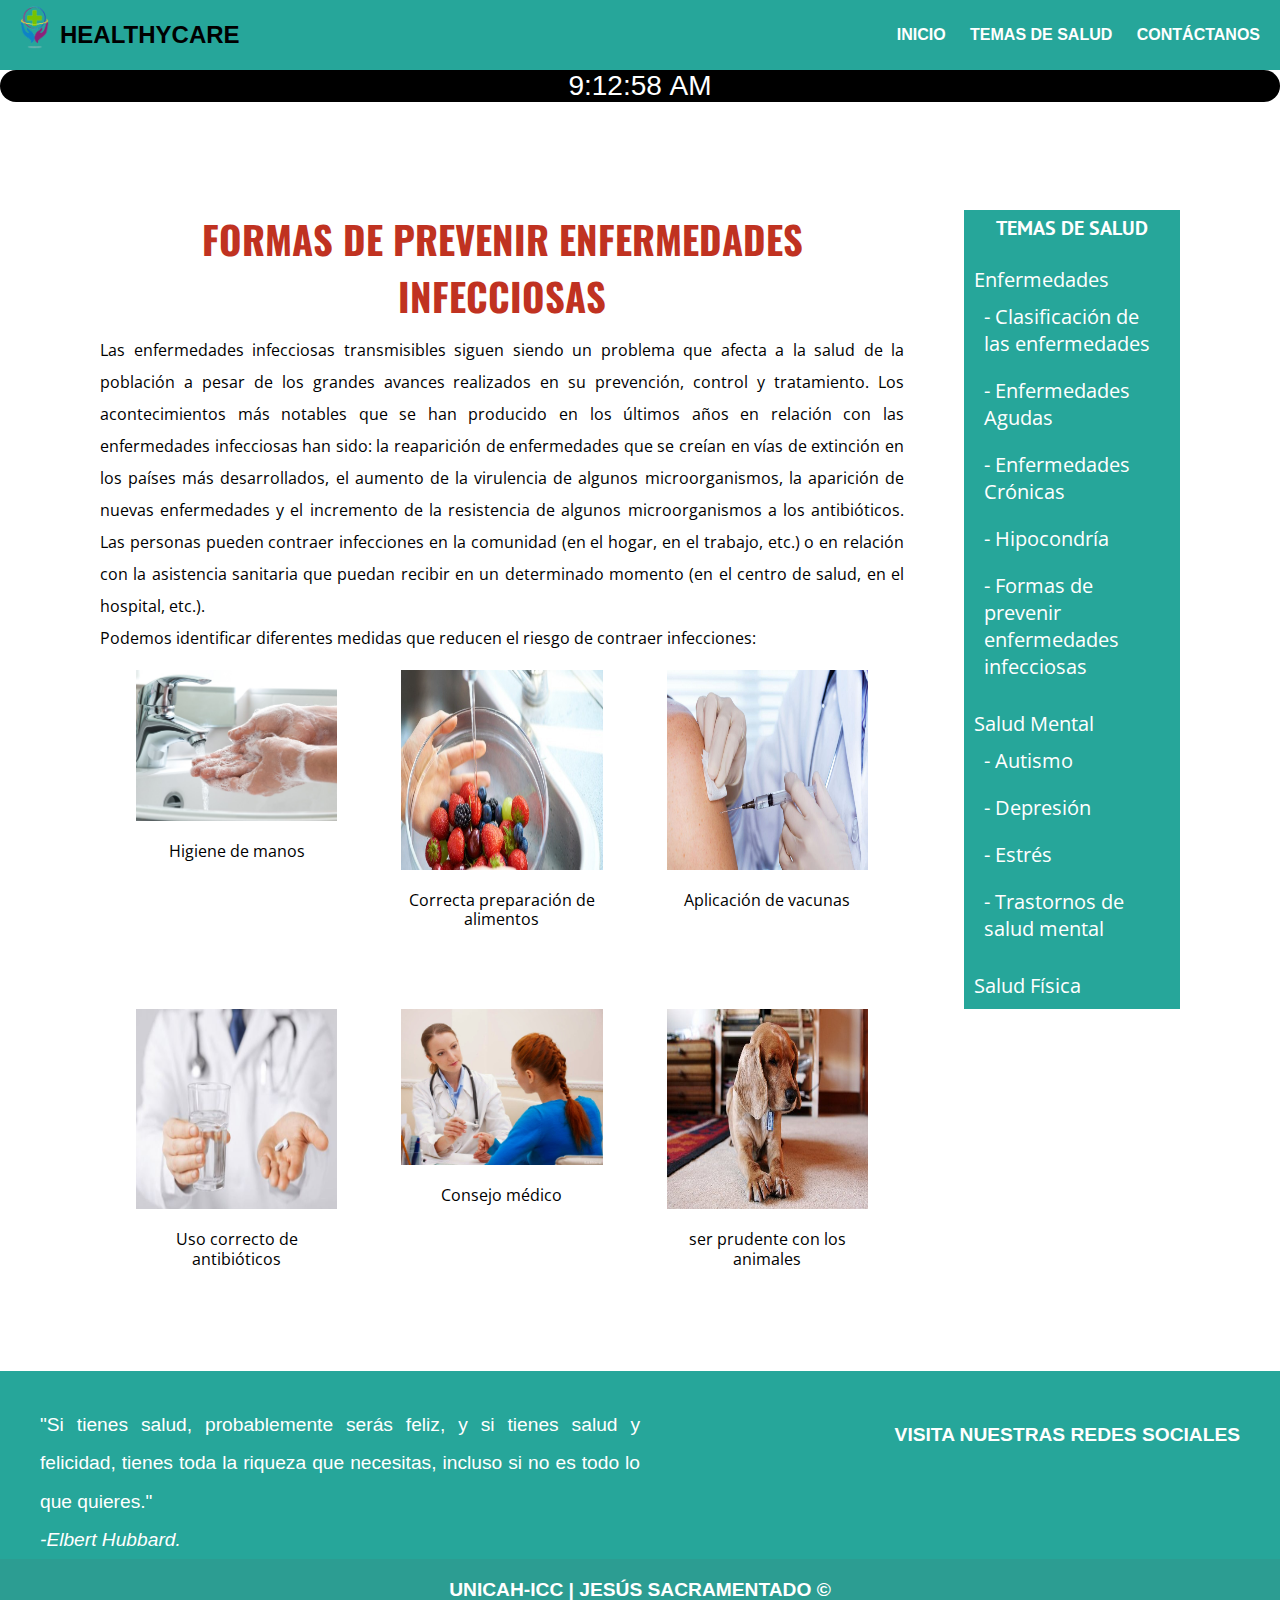
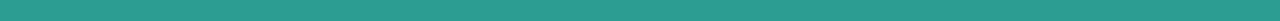
<file: prevencion.html>
<!DOCTYPE html>
<html lang="es">
<head>
    <meta charset="UTF-8">
    <meta name="viewport" content="width=device-width, initial-scale=1.0">
    <meta http-equiv="X-UA-Compatible" content="ie=edge">
    <title>HEALTHYCARE</title>
    <script src="js/reloj.js"></script>
    <!-- Hojas de estilo personalizadas -->
    <link rel="stylesheet" href="https://necolas.github.io/normalize.css/8.0.1/normalize.css">
    <link rel="stylesheet" href="css/estilo.css">
    <link rel="stylesheet" href="css/estilo-pages.css">
    <link rel="stylesheet" href="https://use.fontawesome.com/releases/v5.7.2/css/all.css" integrity="sha384-fnmOCqbTlWIlj8LyTjo7mOUStjsKC4pOpQbqyi7RrhN7udi9RwhKkMHpvLbHG9Sr" crossorigin="anonymous">
    <link href="https://fonts.googleapis.com/css?family=Open+Sans|Oswald|PT+Sans" rel="stylesheet">
</head>
<body onload="Reloj()">
    <!-- -------------- Header ----------------- -->
    <header class="header-sitio">
        <img class="logo" src="img/logo.png" alt="logo">
        <h2 class="logo">HealthyCare</h2>
        <input type="checkbox" id="chk">
        <label for="chk" class="show-menu-btn">
            <i class="fas fa-bars"></i>
        </label>

        <ul class="menu">
            <a href="index.html">Inicio</a>
            <a href="page-one.html">Temas de Salud</a>
            <a href="contactanos.html">Contáctanos</a>
            <label for="chk" class="hide-menu-btn">
                <i class="fas fa-times"></i>
            </label>
        </ul>
    </header>
    <div id="estilo-inicio">
    </div>

    <!-- -------------- Contenido ----------------- -->
    <div class="contenido-sitio">
        <!-- Sidebar -->
        <aside class="sidebar">
                <section class="otras-entradas">
                    <h5 id="tittle-sidebar">Temas de Salud</h5>
                    <ul>
                        <li>
                            <a href="#enfermedades1">Enfermedades</a>
                            <ul class="sub-enfermedades">
                                <li><a href="clasificacion.html">- Clasificación de las enfermedades</a></li>
                                <li><a href="enfermedadesA.html">- Enfermedades Agudas</a></li>
                                <li><a href="enfermedadesC.html">- Enfermedades Crónicas</a></li>
                                <li><a href="hipocondria.html">- Hipocondría</a></li>
                                <li><a href="prevencion.html">- Formas de prevenir enfermedades infecciosas</a></li>
                            </ul>
                        </li>
                        <li>
                            <a href="#saludmental1">Salud Mental</a>
                            <ul class="sub-saludmental">
                                <li><a href="autismo.html">- Autismo</a></li>
                                <li><a href="depresion.html">- Depresión</a></li>
                                <li><a href="404.html">- Estrés</a></li>
                                <li><a href="404.html">- Trastornos de salud mental</a></li>
                            </ul>
                        </li>
                        <li><a href="salud-fisica.html">Salud Física</a></li>
                    </ul>
                </section>
            </aside>
        <div class="contenido-salud">
            <h3>Formas de prevenir enfermedades infecciosas</h3>
            <p>
                Las enfermedades infecciosas transmisibles siguen siendo un problema que afecta a la salud de la población a pesar de los grandes avances realizados en su prevención, control y tratamiento.

                Los acontecimientos más notables que se han producido en los últimos años en relación con las enfermedades infecciosas han sido: la reaparición de enfermedades que se creían en vías de extinción en los países más desarrollados, el aumento de la virulencia de algunos microorganismos, la aparición de nuevas enfermedades y el incremento de la resistencia de algunos microorganismos a los antibióticos.
                
                Las personas pueden contraer infecciones en la comunidad (en el hogar, en el trabajo, etc.) o en relación con la asistencia sanitaria que puedan recibir en un determinado momento (en el centro de salud, en el hospital, etc.).
                <br>
                Podemos identificar diferentes medidas que reducen el riesgo de contraer infecciones:
                <br>
            </p>
            <div class="lista-consejos contenedor-page">
                <div class="consejo">
                    <div class="contenido-consejo">
                        <img src="img/consejo1.jpg" alt="Lavarse las manos">
                        <p class="tituloC">Higiene de manos</p>
                    </div>
                </div>
                <div class="consejo">
                    <div class="contenido-consejo">
                        <img src="img/consejo2.jpg" alt="preparación alimentos" height="200" width="872">
                        <p class="tituloC">Correcta preparación de alimentos</p>
                    </div>
                </div>
                <div class="consejo">
                    <div class="contenido-consejo">
                        <img src="img/consejo3.jpg" alt="Aplicación de vacunas" height="200" width="872">
                        <p class="tituloC">Aplicación de vacunas</p>
                    </div>
                </div>
                <div class="consejo">
                    <div class="contenido-consejo">
                        <img src="img/consejo4.jpg" alt="antibióticos" height="200" width="872">
                        <p class="tituloC">Uso correcto de antibióticos</p>
                    </div>
                </div>
                <div class="consejo">
                    <div class="contenido-consejo">
                        <img src="img/consejo5.jpg" alt="consejo">
                        <p class="tituloC">Consejo médico</p>
                    </div>
                </div>
                <div class="consejo">
                    <div class="contenido-consejo">
                        <img src="img/consejo6.jpg" alt="animales" height="200" width="872">
                        <p class="tituloC">ser prudente con los animales</p>
                    </div>
                </div>
            </div>
        </div>
    </div>

    <!-- ---------------- Footer ------------------ -->
    <footer class="footer-sitio clearfix">
        <div class="contenedor clearfix">
            <section class="nosotros">
                <blockquote>
                    <p>"Si tienes salud, probablemente serás feliz, y si tienes salud y felicidad, tienes toda la riqueza que necesitas, incluso si no es todo lo que quieres."</p>
                </blockquote>
                <p><em>-Elbert Hubbard.</em></p>
            </section>
            <br>
            <section class="social">
                <h3>Visita nuestras redes sociales</h3>
                <nav>
                    <a href="https://www.instagram.com" target="_blank"><i class="fab fa-instagram"></i></a>
                    <a href="https://www.twitter.com" target="_blank"><i class="fab fa-twitter"></i></a>
                    <a href="https://www.facebook.com" target="_blank"><i class="fab fa-facebook-square"></i></a>
                    <a href="https://www.youtube.com" target="_blank"><i class="fab fa-youtube"></i></a>
                </nav>
            </section>
        </div>
        <h3 class="copyright"><a href="http://www.unicah.edu">UNICAH-ICC | Jesús Sacramentado &copy;</a></h3>
    </footer>
</body>
</html>
</file>
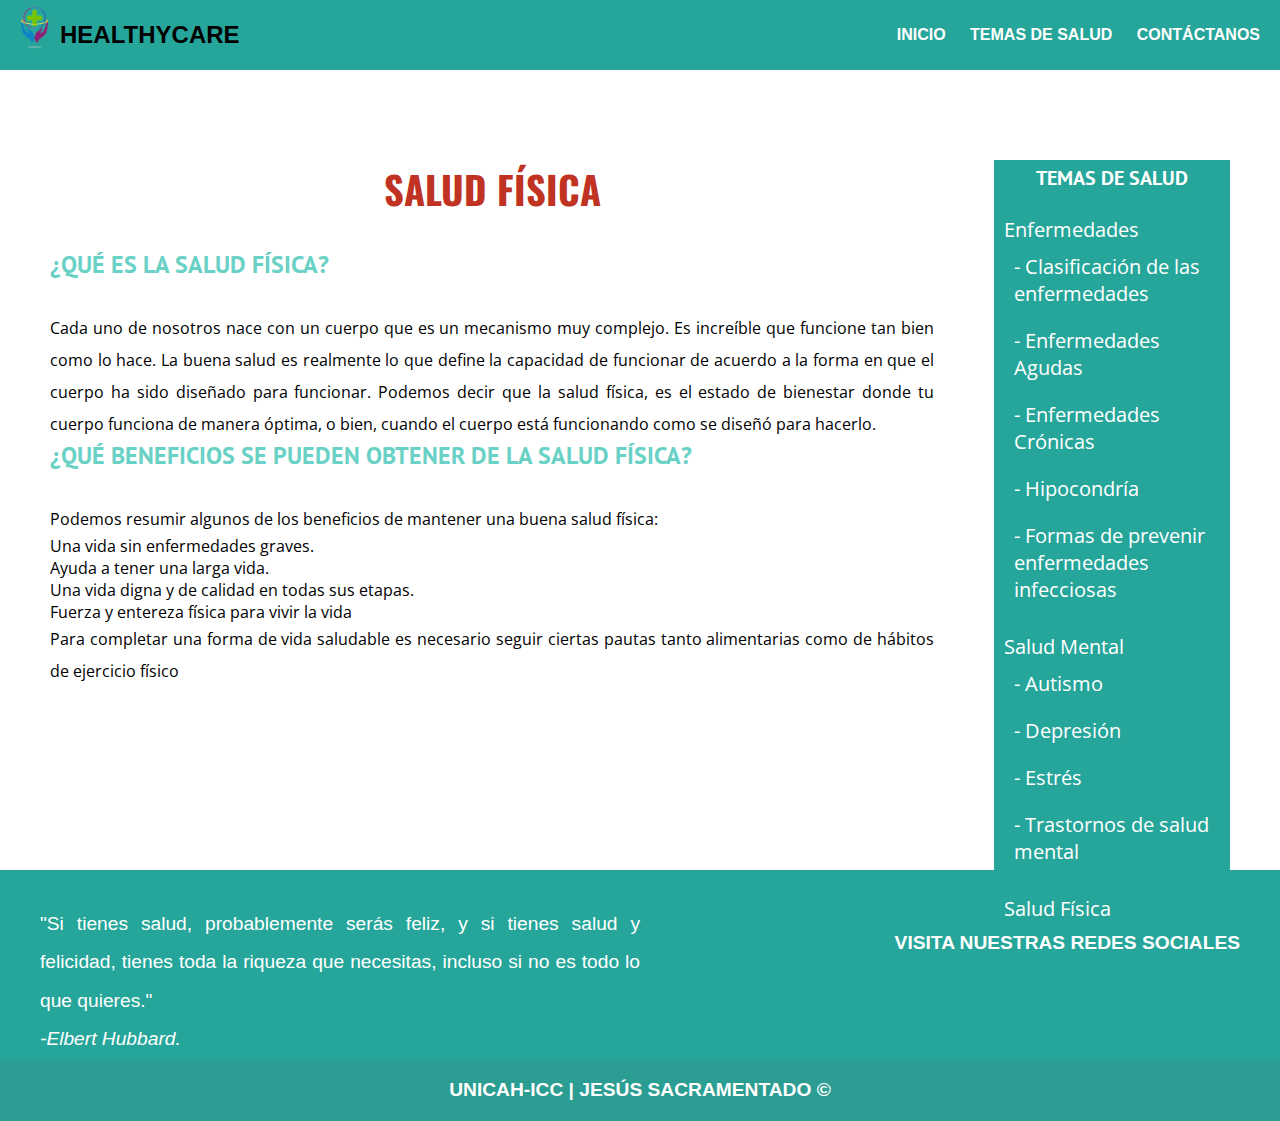
<file: salud-fisica.html>
<!DOCTYPE html>
<html lang="es">
<head>
    <meta charset="UTF-8">
    <meta name="viewport" content="width=device-width, initial-scale=1.0">
    <meta http-equiv="X-UA-Compatible" content="ie=edge">
    <title>HEALTHYCARE</title>
    <script src="js/reloj.js"></script>
    <!-- Hojas de estilo personalizadas -->
    <link rel="stylesheet" href="https://necolas.github.io/normalize.css/8.0.1/normalize.css">
    <link rel="stylesheet" href="css/estilo.css">
    <link rel="stylesheet" href="css/estilo-pages.css">
    <link rel="stylesheet" href="https://use.fontawesome.com/releases/v5.7.2/css/all.css" integrity="sha384-fnmOCqbTlWIlj8LyTjo7mOUStjsKC4pOpQbqyi7RrhN7udi9RwhKkMHpvLbHG9Sr" crossorigin="anonymous">
    <link href="https://fonts.googleapis.com/css?family=Open+Sans|Oswald|PT+Sans" rel="stylesheet">
</head>
<body onload="Reloj()">
    <!-- -------------- Header ----------------- -->
    <header class="header-sitio">
        <img class="logo" src="img/logo.png" alt="logo">
        <h2 class="logo">HealthyCare</h2>
        <input type="checkbox" id="chk">
        <label for="chk" class="show-menu-btn">
            <i class="fas fa-bars"></i>
        </label>

        <ul class="menu">
            <a href="index.html">Inicio</a>
            <a href="page-one.html">Temas de Salud</a>
            <a href="contactanos.html">Contáctanos</a>
            <label for="chk" class="hide-menu-btn">
                <i class="fas fa-times"></i>
            </label>
        </ul>
    </header>
    <div id="estilo-inicio">
    </div>

    <!-- -------------- Contenido ----------------- -->
    <div class="contenido-sitio1">
        <!-- Sidebar -->
        <aside class="sidebar">
                <section class="otras-entradas">
                    <h5 id="tittle-sidebar">Temas de Salud</h5>
                    <ul>
                        <li>
                            <a href="#enfermedades1">Enfermedades</a>
                            <ul class="sub-enfermedades">
                                <li><a href="clasificacion.html">- Clasificación de las enfermedades</a></li>
                                <li><a href="enfermedadesA.html">- Enfermedades Agudas</a></li>
                                <li><a href="enfermedadesC.html">- Enfermedades Crónicas</a></li>
                                <li><a href="hipocondria.html">- Hipocondría</a></li>
                                <li><a href="prevencion.html">- Formas de prevenir enfermedades infecciosas</a></li>
                            </ul>
                        </li>
                        <li>
                            <a href="#saludmental1">Salud Mental</a>
                            <ul class="sub-saludmental">
                                <li><a href="autismo.html">- Autismo</a></li>
                                <li><a href="depresion.html">- Depresión</a></li>
                                <li><a href="404.html">- Estrés</a></li>
                                <li><a href="404.html">- Trastornos de salud mental</a></li>
                            </ul>
                        </li>
                        <li><a href="salud-fisica.html">Salud Física</a></li>
                    </ul>
                </section>
            </aside>
        <div class="contenido-salud">
            <h3>Salud Física</h3>
            <br>
            <h4>¿Qué es la salud física?</h4>
            <br>
            <p>
                Cada uno de nosotros nace con un cuerpo que es un mecanismo muy complejo. Es increíble que funcione tan bien como lo hace. La buena salud es realmente lo que define la capacidad de funcionar de acuerdo a la forma en que el cuerpo ha sido diseñado para funcionar.

                Podemos decir que la salud física, es el estado de bienestar donde tu cuerpo funciona de manera óptima, o bien, cuando el cuerpo está funcionando como se diseñó para hacerlo.
            </p>

            <h4>¿Qué beneficios se pueden obtener de la salud física?</h4>
            <br>
            <p>
                Podemos resumir algunos de los beneficios de mantener una buena salud física:
            </p>
            <ul>
                <li><i class="fas fa-check"></i> Una vida sin enfermedades graves.</li>
                <li><i class="fas fa-check"></i> Ayuda a tener una larga vida.</li>
                <li><i class="fas fa-check"></i> Una vida digna y de calidad en todas sus etapas.</li>
                <li><i class="fas fa-check"></i> Fuerza y entereza física para vivir la vida</li>
            </ul>
            <p>
                Para completar una forma de vida saludable es necesario seguir ciertas pautas tanto alimentarias como de hábitos de ejercicio físico
            </p>
        </div>
    </div>

    <!-- ---------------- Footer ------------------ -->
    <footer class="footer-sitio clearfix">
        <div class="contenedor clearfix">
            <section class="nosotros">
                <blockquote>
                    <p>"Si tienes salud, probablemente serás feliz, y si tienes salud y felicidad, tienes toda la riqueza que necesitas, incluso si no es todo lo que quieres."</p>
                </blockquote>
                <p><em>-Elbert Hubbard.</em></p>
            </section>
            <br>
            <section class="social">
                <h3>Visita nuestras redes sociales</h3>
                <nav>
                    <a href="https://www.instagram.com" target="_blank"><i class="fab fa-instagram"></i></a>
                    <a href="https://www.twitter.com" target="_blank"><i class="fab fa-twitter"></i></a>
                    <a href="https://www.facebook.com" target="_blank"><i class="fab fa-facebook-square"></i></a>
                    <a href="https://www.youtube.com" target="_blank"><i class="fab fa-youtube"></i></a>
                </nav>
            </section>
        </div>
        <h3 class="copyright"><a href="http://www.unicah.edu">UNICAH-ICC | Jesús Sacramentado &copy;</a></h3>
    </footer>
</body>
</html>
</file>
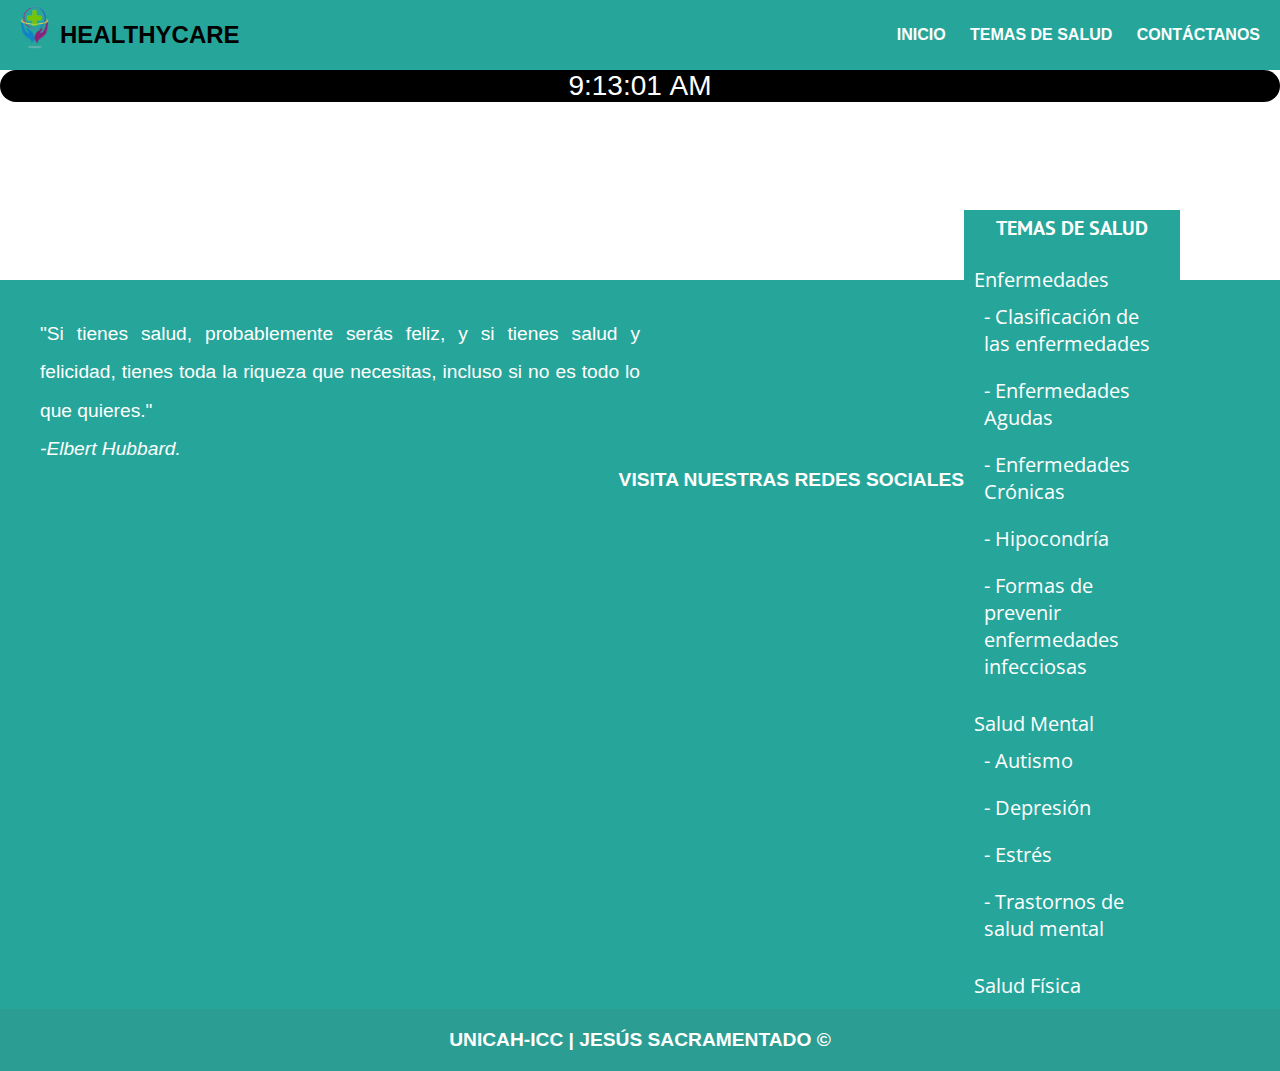
<file: trastornos.html>
<!DOCTYPE html>
<html lang="es">
<head>
    <meta charset="UTF-8">
    <meta name="viewport" content="width=device-width, initial-scale=1.0">
    <meta http-equiv="X-UA-Compatible" content="ie=edge">
    <title>HEALTHYCARE</title>
    <script src="js/reloj.js"></script>
    <!-- Hojas de estilo personalizadas -->
    <link rel="stylesheet" href="https://necolas.github.io/normalize.css/8.0.1/normalize.css">
    <link rel="stylesheet" href="css/estilo.css">
    <link rel="stylesheet" href="css/estilo-pages.css">
    <link rel="stylesheet" href="https://use.fontawesome.com/releases/v5.7.2/css/all.css" integrity="sha384-fnmOCqbTlWIlj8LyTjo7mOUStjsKC4pOpQbqyi7RrhN7udi9RwhKkMHpvLbHG9Sr" crossorigin="anonymous">
    <link href="https://fonts.googleapis.com/css?family=Open+Sans|Oswald|PT+Sans" rel="stylesheet">
</head>
<body onload="Reloj()">
    <!-- -------------- Header ----------------- -->
    <header class="header-sitio">
        <img class="logo" src="img/logo.png" alt="logo">
        <h2 class="logo">HealthyCare</h2>
        <input type="checkbox" id="chk">
        <label for="chk" class="show-menu-btn">
            <i class="fas fa-bars"></i>
        </label>

        <ul class="menu">
            <a href="index.html">Inicio</a>
            <a href="page-one.html">Temas de Salud</a>
            <a href="contactanos.html">Contáctanos</a>
            <label for="chk" class="hide-menu-btn">
                <i class="fas fa-times"></i>
            </label>
        </ul>
    </header>
    <div id="estilo-inicio">
    </div>

    <!-- -------------- Contenido ----------------- -->
    <div class="contenido-sitio">
        <!-- Sidebar -->
        <aside class="sidebar">
            <section class="otras-entradas">
                <h5 id="tittle-sidebar">Temas de Salud</h5>
                <ul>
                    <li>
                        <a href="#enfermedades1">Enfermedades</a>
                        <ul class="sub-enfermedades">
                            <li><a href="clasificacion.html">- Clasificación de las enfermedades</a></li>
                            <li><a href="enfermedadesA.html">- Enfermedades Agudas</a></li>
                            <li><a href="enfermedadesC.html">- Enfermedades Crónicas</a></li>
                            <li><a href="hipocondria.html">- Hipocondría</a></li>
                            <li><a href="prevencion.html">- Formas de prevenir enfermedades infecciosas</a></li>
                        </ul>
                    </li>
                    <li>
                        <a href="#saludmental1">Salud Mental</a>
                        <ul class="sub-saludmental">
                            <li><a href="autismo.html">- Autismo</a></li>
                            <li><a href="depresion.html">- Depresión</a></li>
                            <li><a href="estres.html">- Estrés</a></li>
                            <li><a href="trastornos.html">- Trastornos de salud mental</a></li>
                        </ul>
                    </li>
                    <li><a href="salud-fisica.html">Salud Física</a></li>
                </ul>
            </section>
        </aside>
        <div class="contenido-salud">
            
        </div>
    </div>

    <!-- ---------------- Footer ------------------ -->
    <footer class="footer-sitio clearfix">
        <div class="contenedor clearfix">
            <section class="nosotros">
                <blockquote>
                    <p>"Si tienes salud, probablemente serás feliz, y si tienes salud y felicidad, tienes toda la riqueza que necesitas, incluso si no es todo lo que quieres."</p>
                </blockquote>
                <p><em>-Elbert Hubbard.</em></p>
            </section>
            <br>
            <section class="social">
                <h3>Visita nuestras redes sociales</h3>
                <nav>
                    <a href="https://www.instagram.com" target="_blank"><i class="fab fa-instagram"></i></a>
                    <a href="https://www.twitter.com" target="_blank"><i class="fab fa-twitter"></i></a>
                    <a href="https://www.facebook.com" target="_blank"><i class="fab fa-facebook-square"></i></a>
                    <a href="https://www.youtube.com" target="_blank"><i class="fab fa-youtube"></i></a>
                </nav>
            </section>
        </div>
        <h3 class="copyright"><a href="http://www.unicah.edu">UNICAH-ICC | Jesús Sacramentado &copy;</a></h3>
    </footer>
</body>
</html>
</file>
<file: css/estilo.css>
:root {
    --fuente-principal: 'Open Sans', sans-serif;
    --fuente-titulo: 'Oswald', sans-serif;
    --fuente-subtitulo: 'PT Sans', sans-serif;
    /* Variables que almacenarán los valor de la paleta de colores */
    --header: #26A69A;
    --footer: #2C9D92;
    --amarillo: #FFE600;
    --blanco: #FFFFFF;
    --verde: #669859;
    --gris: #8C8C8C;
    --negro: #000000;
    --titulos: #C03221;
    --colorNegroTransparente: rgba(0, 0, 0, .5);
    --colorBlancoTransparente: rgba(255, 255, 255, .5);
    --colorGris: #e1e1e1;
}
html{
    box-sizing: border-box;
}
*,*:before,*:after{
    box-sizing: inherit;
    margin: 0;
    padding: 0;
}
.clearfix::after {
    content: '';
    clear: both;
    display: block;
}

img{
    max-width: 100%;
}

/* -------------------- Parte superior --------------------------*/
.header-sitio {
    font-family: 'Montserrat', sans-serif;
    height: 70px;
    background-color: var(--header);
    padding: 0 10px;
    flex: 0 0 auto;
    position: sticky;
}
.logo{
    line-height: 70px;
    float: left;
    text-transform: uppercase;
}

.header-sitio img {
    width: 50px;
    height: 50px;
}
.menu{
    float: right;
    line-height: 70px;
}
.menu a{
    color: var(--blanco);
    font-weight: 700;
    font-size: 1rem;
    /* font-size: 1.5rem; */
    text-transform: uppercase;
    text-decoration: none;
    padding: 0 10px;
    transition: 0.4s;
}
/* Estilo para los íconos */
.show-menu-btn,.hide-menu-btn{
    transition: 0.4s;
    font-size: 2rem;
    cursor: pointer;
    display: none;
}
.show-menu-btn{
    float: right;
}
.show-menu-btn i{
    line-height: 70px;
    color: var(--blanco);
}
.menu a:hover,
.show-menu-btn:hover,
.hide-menu-btn:hover{
    color: var(--gris);
}
#chk{
    position: absolute;
    visibility: hidden;
     z-index: 4;
}

@media (max-width:800px){
    .show-menu-btn,.hide-menu-btn{
        display: block;
    }
    .menu{
        position: fixed;
        width: 100%;
        height: 100vh;
        background: var(--header);
        right: -100%;
        top: 0;
        text-align: center;
        padding: 80px 0;
        line-height: normal;
        transition: 0.7s;
    }
    .menu a{
        display: block;
        padding: 20px;
        border-bottom:solid 2px var(--gris);
    }
    /* Se mostrará el ícono para cerrar el menu*/
    .hide-menu-btn{
        position: absolute;
        top: 40px;
        right: 40px;
    }
    #chk:checked ~ .menu{
        right: 0;
        z-index: 2;
    }
}
/*----------------------------*/

/*Reloj*/
#estilo-inicio{
    display: none;
    font-family:sans-serif;
    font-size: 28px;
    color: white;
    background-color: black;
    width: 200px;
    text-align: center;
    margin: 0 auto;
    border-width: 10px;
    border-color: green;
    /* border-radius: 25px;
    -moz-border-radius:25px; */
    z-index: -1;
}

@media only screen and (min-width: 480px) {
    #estilo-inicio {
        display: initial;
        position: absolute;
        width: 100%;
    }
}
@media only screen and (min-width: 768px) {
    #estilo-inicio {
        display: initial;
        position: absolute;
        width: 100%;
    }
}


* {box-sizing:border-box}

/* -----------------------------SLIDER------------------- */
.slideshow-container {
  max-width: 1600px;
  position: relative;
  margin: auto;
  z-index:-2;
}

.slideshow-container::after {
    content: '';
    background-color: rgba(0, 0, 0, .65);
    display: block;
    top: 0;
    left: 0;
    right: 0;
    bottom: 0;
    position: absolute;
}

.mySlides {
    display: none;
}

.mySlides img {
    width: 100%;
}

.fade {
  -webkit-animation-name: fade;
  -webkit-animation-duration: 3.5s;
  animation-name: fade;
  animation-duration: 3.5s;
}

@-webkit-keyframes fade {
  from {opacity: .4}
  to {opacity: 1}
}

@keyframes fade {
  from {opacity: .4}
  to {opacity: 1}
}


/*---------------------TERMINA SLIDER----------------------*/

ul {
    list-style: none;
}
.lista-web {
    padding-left: 15em;
}

.lista-web li a {
    text-decoration: none;
}

.lista-web > li {
    padding: 1rem;
}

@media only screen and (min-width: 768px) {
    .lista-web > li {
        float: left;
        width: 30%;
    }
    .lista-web {
        padding: 1rem;
        position: absolute;
        left: 300px;
        top: 400px;
    }
}

.tabla-web {
    border: .1rem solid var(--gris);
    background-color: var(--blanco);
    padding: 4rem 0;
    text-align: center;
    transition: all .3s ease;
    width: 300px;
    height: 300px;
}

.tabla-web:hover {
    transform: scale(1.1);
    border: .1rem solid var(--amarillo);
    box-shadow: 0rem 0rem 5rem rgb(253, 242, 242);
    filter: gray;
    filter: grayscale(1);
    -webkit-transtion: all .5s ease-in-out;
}

.tabla-web ul li {
    font-family: var(--negro);
    font-size: 1.4rem;
    margin-bottom: 2rem;
    text-transform: uppercase;
    line-height: 2rem;
    color: #868686;
}

.tabla-web ul li::before {
    display: inline-block;
    vertical-align: top;
    padding: 0 .5rem;
    font-size: 2rem;
    color: green;
    content: '\f00c';
}


.cuadros p {
    color: var(--blanco);
    bottom: 20px;
    padding: 1.5rem 1rem;
    margin: 167px 1px;
    background-color: var(--colorNegroTransparente);
    width: 295px;
    text-align: center;
    font-family: var(--fuente-subtitulo);
    text-transform: uppercase;
    transition: all .5s ease-in-out;
}

#cuadro-uno {
    background-image: url(../img/staff.jpg);
    background-position: top center;
    background-size: cover;
}

#cuadro-dos {
    background-image: url(../img/temas.jpg);
    background-position: top center;
    background-size: cover;
}

#cuadro-tres {
    background-image: url(../img/contacto.jpg);
    background-position: top center;
    background-size: cover;
}

@media only screen and (min-width: 768px) {
    .cuadros p {
        position: absolute;
        bottom: 20px;
        margin: 0;
    }
}
/*-------------------------------------- Contenido del sitio ----------------------------------------*/
.contenido-sitio {
    background-color: var(--blanco);
    padding: 50px 50px; 
    flex: 1 0 auto;
    font-family: var(--fuente-principal);
}

.contenido-sitio1 {
    background-color: var(--blanco);
    padding: 50px 50px; 
    flex: 1 0 auto;
    font-family: var(--fuente-principal);
}

.contenido-sitio h3 {
    font-family: var(--fuente-titulo);
    color: var(--titulos);
    font-size: 5rem;
    text-transform: uppercase;
    margin-bottom: 10px;
}
.contenido-sitio1 h3 {
    font-family: var(--fuente-titulo);
    color: var(--titulos);
    font-size: 5rem;
    text-transform: uppercase;
    margin-bottom: 10px;
}
.img-contenido {
    display: grid;
    grid-template-columns: repeat(3, 1fr);
    grid-gap: 2rem;
    margin-bottom: 20px;
}
.img-contenido img {
    width: 100%;
    grid-row: 2/3;
    grid-column: 2/3;
}
.contenido-sitio h3 {
    font-size: 2.4em;
    text-align: center;
}

.contenido-sitio p {
    text-align: justify;
    font-size: 1em;
    line-height: 2;
}
.contenido-sitio1 h3 {
    font-size: 2.4em;
    text-align: center;
}

.contenido-sitio1 p {
    text-align: justify;
    font-size: 1em;
    line-height: 2;
}

@media only screen and (min-width: 768px) {
    .contenido-sitio {
        margin: 50px 50px 20px 50px;
    }
    .contenido-sitio1 {
        height: 800px;
    }
} 

.contenedor {
    max-width: 1200px;
    margin: 0 auto;
    margin-top: 20px;
}

/* --------------------------- Parte inferior -------------------------- */
.footer-sitio {
    background-color: var(--header);
    margin-top: 30px;
    padding-top: 15px;
    text-align: center;
    font-family: 'Montserrat', sans-serif;
}

/*Reloj*/
#estilo-footer{
    font-family:sans-serif;
    font-size: 28px;
    color: white;
    background-color: black;
    width: 200px;
    text-align: center;
    margin: 0 auto;
    border-width: 10px;
    border-color: green;
    border-radius: 25px;
    -moz-border-radius:25px;
}

.footer-sitio h3 {
    font-family: 'Montserrat', sans-serif;
    color: var(--blanco);
    padding-bottom: 20px;
    font-size: 1.2rem;
}

.nosotros p {
    text-align: justify;
    font-size: 1.2em;
    line-height: 2;
    color: var(--blanco);
}
.footer-sitio a i {
    color: var(--blanco);
    text-decoration: none;
    font-size: 2rem;
    margin-right: 20px;
}
.footer-sitio a:last-of-type {
    margin-right: 0px;
}
.social {
    padding-bottom: 10px;
}
.social a i:hover{
    color: var(--gris);
}
.copyright {
    background-color: var(--footer);
    padding: 20px 0;
}
.copyright a{
    color: var(--blanco);
    text-decoration: none;
}
.copyright a:hover{
    color: var(--gris);
}
@media (min-width:768px) {
    .footer-sitio .nosotros {
        float: left;
        width: 50%;
        text-align: left;
    }
    .footer-sitio .social {
        float: right;
        width: 30%;
        text-align: right;
    }

    #estilo-footer {
        position: absolute;
        top: 2040px;
        left: 1130px;
    }
}
</file>
<file: css/estilo-pages.css>
:root {
    --fuente-principal: 'Open Sans', sans-serif;
    --fuente-titulo: 'Oswald', sans-serif;
    --fuente-subtitulo: 'PT Sans', sans-serif;
    /* Variables que almacenarán los valor de la paleta de colores */
    --header: #26A69A;
    --footer: #2C9D92;
    --separador: #FED766;
    --blanco: #FFFFFF;
    --verde: #669859;
    --gris: #8C8C8C;
    --negro: #000000;
    --titulos: #C03221;
    --select: #61beb5;
    --subtitulos: #69D1C5;
    --colorNegroTransparente: rgba(0, 0, 0, .5);
    --colorBlancoTransparente: rgba(255, 255, 255, .5);
    --colorGris: #e1e1e1;
}
html{
    box-sizing: border-box;
}
*,*:before,*:after{
    box-sizing: inherit;
    margin: 0;
    padding: 0;
}
.clearfix::after {
    content: '';
    clear: both;
    display: block;
}

img{
    max-width: 100%;
}

h1 {
    font-family: var(--fuente-principal);
    color: var(--titulos);
    /* font-size: 5rem; */
    text-transform: uppercase;
    margin-bottom: 10px;
    text-align: center;
}

h3 {
    font-family: var(--fuente-titulo);
    color: var(--titulos);
    font-size: 5rem;
    text-transform: uppercase;
    margin-bottom: 10px;
}

h4 {
    font-family: var(--fuente-subtitulo);
    color: var(--subtitulos);
    font-size: 1.5rem;
    text-transform: uppercase;
    margin-bottom: 10px;
}

h5 {
    font-family: var(--fuente-subtitulo);
    color: var(--negro);
    font-size: 1.2rem;
    margin-bottom: 10px;
}

.menu{
    float: right;
    line-height: 70px;
}
.menu a{
    color: var(--blanco);
    font-weight: 700;
    font-size: 1rem;
    /* font-size: 1.5rem; */
    text-transform: uppercase;
    text-decoration: none;
    padding: 0 10px;
    transition: 0.4s;
}
/* Estilo para los íconos */
.show-menu-btn,.hide-menu-btn{
    transition: 0.4s;
    font-size: 2rem;
    cursor: pointer;
    display: none;
}
.show-menu-btn{
    float: right;
}
.show-menu-btn i{
    line-height: 70px;
    color: var(--blanco);
}
.menu a:hover,
.show-menu-btn:hover,
.hide-menu-btn:hover{
    color: var(--gris);
}
#chk{
    position: absolute;
    visibility: hidden;
     z-index: 2;
}

@media (max-width:800px){
    .show-menu-btn,.hide-menu-btn{
        display: block;
    }
    .menu{
        position: fixed;
        width: 100%;
        height: 100vh;
        background: var(--header);
        right: -100%;
        top: 0;
        text-align: center;
        padding: 80px 0;
        line-height: normal;
        transition: 0.7s;
    }
    .menu a{
        display: block;
        padding: 20px;
        border-bottom:solid 2px var(--gris);
    }
    /* Se mostrará el ícono para cerrar el menu*/
    .hide-menu-btn{
        position: absolute;
        top: 40px;
        right: 40px;
    }
    #chk:checked ~ .menu{
        right: 0;
        z-index: 2;
    }
}

/*----------------------------Parte Superior----------------------------------*/
/*Reloj*/
#estilo-inicio{
    display: none;
    font-family:sans-serif;
    font-size: 28px;
    color: white;
    background-color: black;
    width: 200px;
    text-align: center;
    margin: 0 auto;
    border-width: 10px;
    border-color: green;
    border-radius: 25px;
    -moz-border-radius:25px;
    z-index: -1;
}

@media only screen and (min-width: 480px) {
    #estilo-inicio {
        display: initial;
        position: absolute;
        width: 100%;
    }
}
@media only screen and (min-width: 768px) {
    #estilo-inicio {
        display: initial;
        position: absolute;
        width: 100%;
    }
}
@media only screen and (min-width: 992px) {
    #estilo-inicio {
        display: initial;
        position: absolute;
        width: 100%;
    }
}


/* ------------------------------ Contenido Sitio ---------------------------------- */
.contenido-salud {
    margin-top: 40px;
    padding: 0;
}

/* Sidebar */
#tittle-sidebar {
    color: var(--blanco);
    font-size: 1.25em;
    padding: 5px 10px;
    text-align: center;
    text-transform: uppercase;
}
.sidebar {
    background-color: var(--header);
    padding: 10px 10px;
}
.sidebar ul {
    list-style: none;
    padding: 0;
}
.sidebar ul li {
    padding: 10px;
}
.sidebar ul li:hover {
    background-color: var(--select);
}
.sidebar ul li a {
    color: var(--blanco);
    font-size: 1.25em;
    text-decoration: none;
}

@media (min-width: 768px) {
    .contenido-salud {
        width: 80%;
        /* float: left; */
        padding: 0 60px 0 0;
    }
    .sidebar {
        width: 20%;
        float: right;
        padding: 0;
        margin-top: 40px;
    }
}

/* contenido dentro de la página */
.sub-e li a {
    text-decoration: none;
}
.sub-sam li a {
    text-decoration: none;
}
.img-contenido1 {
    display: grid;
    grid-template-columns: repeat(3, 1fr);
    grid-gap: 2rem;
    margin-bottom: 20px;
}
.img-contenido1 img {
    width: 100%;
    grid-row: 2/3;
    grid-column: 2/3;
}

.img-contenido2 {
    display: grid;
    grid-template-columns: repeat(3, 1fr);
    grid-gap: 2rem;
    margin-bottom: 20px;
}
.img-contenido2 img {
    width: 100%;
    grid-row: 2/3;
    grid-column: 2/3;
}

.img-contenido3 {
    display: grid;
    grid-template-columns: repeat(3, 1fr);
    grid-gap: 2rem;
    margin-bottom: 20px;
}
.img-contenido3 img {
    width: 100%;
    grid-row: 2/3;
    grid-column: 2/3;
}

.img-duda {
    display: grid;
    grid-template-columns: repeat(3, 1fr);
    grid-gap: 2rem;
    margin-bottom: 20px;
}

.img-duda img {
    width: 100%;
    grid-row: 2/3;
    grid-column: 2/3;
}

.img-hipocondria {
    display: grid;
    grid-template-columns: repeat(5, 2fr);
    grid-gap: 2rem;
    margin-bottom: 20px;
}

.img-hipocondria img {
    width: 100%;
    grid-row: 2/3;
    grid-column: 2/5;
}

.img-hipocondria1 {
    display: grid;
    grid-template-columns: repeat(5, 2fr);
    grid-gap: 2rem;
    margin-bottom: 20px;
}

.img-hipocondria1 img {
    width: 100%;
    grid-row: 2/3;
    grid-column: 2/5;
}

.img-contenidoA {
    display: grid;
    grid-template-columns: repeat(5, 2fr);
    grid-gap: 2rem;
    margin-bottom: 20px;
}

.img-contenidoA img {
    width: 100%;
    grid-row: 2/3;
    grid-column: 2/5;
}

.img-contenidoD1 {
    display: grid;
    grid-template-columns: repeat(5, 2fr);
    grid-gap: 2rem;
    margin-bottom: 20px;
}

.img-contenidoD1 img {
    width: 100%;
    grid-row: 2/3;
    grid-column: 2/5;
}

.img-contenidoD2 {
    display: grid;
    grid-template-columns: repeat(5, 2fr);
    grid-gap: 2rem;
    margin-bottom: 20px;
}

.img-contenidoD2 img {
    width: 100%;
    grid-row: 2/3;
    grid-column: 2/5;
}

.img-contenidoD3 {
    display: grid;
    grid-template-columns: repeat(5, 2fr);
    grid-gap: 2rem;
    margin-bottom: 20px;
}

.img-contenidoD3 img {
    width: 100%;
    grid-row: 2/3;
    grid-column: 2/5;
}

.contenedor-page {
    max-width: 1200px;
    width: 95%;
    margin: 0 auto;
}

.img-contenidoD1 img:hover {
    box-shadow: 0rem 0rem 5rem rgb(253, 242, 242);
    filter: gray;
    filter: grayscale(1);
    -webkit-transtion: all .5s ease-in-out;
}

.img-contenidoD2 img:hover {
    box-shadow: 0rem 0rem 5rem rgb(253, 242, 242);
    filter: gray;
    filter: grayscale(1);
    -webkit-transtion: all .5s ease-in-out;
}

.img-contenidoD3 img:hover {
    box-shadow: 0rem 0rem 5rem rgb(253, 242, 242);
    filter: gray;
    filter: grayscale(1);
    -webkit-transtion: all .5s ease-in-out;
}

.lista-consejos {
    display: grid;
    grid-template-columns: repeat(2, 1fr);
    grid-gap: 2rem;
}
@media (min-width: 768px) {
    .lista-consejos {
        grid-template-columns: repeat(3, 1fr);
    }
}
.consejo {
    background-color: var(--primarioOscuro);
    padding: 1rem;
}
.contenido-consejo p {
    font-family: var(--fuentePrincipal);
    color: var(--negro);
    text-align: center;
    line-height: 1.2;
    margin: 1rem 0;
}
.contenido-consejo .tituloC {
    font-size: 1rem;
}

.lista-depresion {
    display: grid;
    grid-template-columns: repeat(2, 1fr);
    grid-gap: 2rem;
}
@media (min-width: 768px) {
    .lista-depresion {
        grid-template-columns: repeat(3, 1fr);
    }
}
.depresion {
    background-color: var(--primarioOscuro);
    padding: 1rem;
}
/* ------------------------------- BOTON-------------------------------------------------------*/
.boton {
    background-color: var(--header);
    text-decoration: none;
    text-transform: uppercase;
    color: #ffffff;
    font-size: 1.25em;
    font-weight: bold;
    padding: 10px 60px;
    margin-top: 10px;
    display: inline-block;
    transition: background-color .3s ease-in-out;
}
.boton:hover {
    background-color: #0083a4;
}


/*-------------------------------- Contáctanos ------------------------------------------------*/
.despedida-cont {
    display: grid;
    grid-template-columns: repeat(3, 1fr);
    grid-gap: 2rem;
}

.despedida {
    width: 100%;
    grid-row: 2/3;
    grid-column: 2/3;
}

.contacto {
	background-color: var(--gris);
	margin-bottom: 0;
	padding: 30px 20px;
}

.contacto h2 {
	font-family: Verdana;
	text-align: center;
	color: var(--negro);
	padding: 20px 0;
}
@media (min-width: 800px) {
    form {
        max-width: 800px;
        margin: 0 auto;
    }
    .contenedor-campos {
        display: flex;
        justify-content: space-between;
        flex-wrap: wrap;
    }
    .campo {
        flex: 0 0 calc(50% - 1rem);
    }
}
.campo {
    display: flex;
    margin-bottom: 1rem;
    align-items: center;
}
.campo label {
    flex: 0 0 6.5rem;
    color: var(--negro);
    font-family: Verdana;
}
.campo input[type="text"],
.campo input[type="mail"],
.campo textarea {
    flex: 1;
    height: 2rem;
}
.width100 {
    flex: 0 0 100%;
}
.campo textarea {
    height: 4rem;
}
.enviar {
    display: flex;
    justify-content: flex-end;
}

.boton-form {
	font-size: 1.5rem;
	font-family: Verdana;
}

.listas i{
    color: var(--verde);
    font-size: 20px;
}

/*--------------------------------Parte inferior-----------------------------------------------*/
/*Reloj*/
#estilo-footer{
    font-family:sans-serif;
    font-size: 28px;
    color: white;
    background-color: black;
    width: 200px;
    text-align: center;
    margin: 0 auto;
    border-width: 10px;
    border-color: green;
    /* border-radius: 25px; */
    /* -moz-border-radius:25px; */
}

.copyright {
    background-color: var(--footer);
    padding: 20px 0;
    margin: 0;
}
.copyright a{
    color: var(--blanco);
    text-decoration: none;
}
.copyright a:hover{
    color: var(--gris);
}
.footer-sitio {
    margin-top: 0;
}

@media (min-width:768px) {
    #estilo-footer {
        position: absolute;
        top: 2705px;
        left: 1130px;
    }
}
</file>
